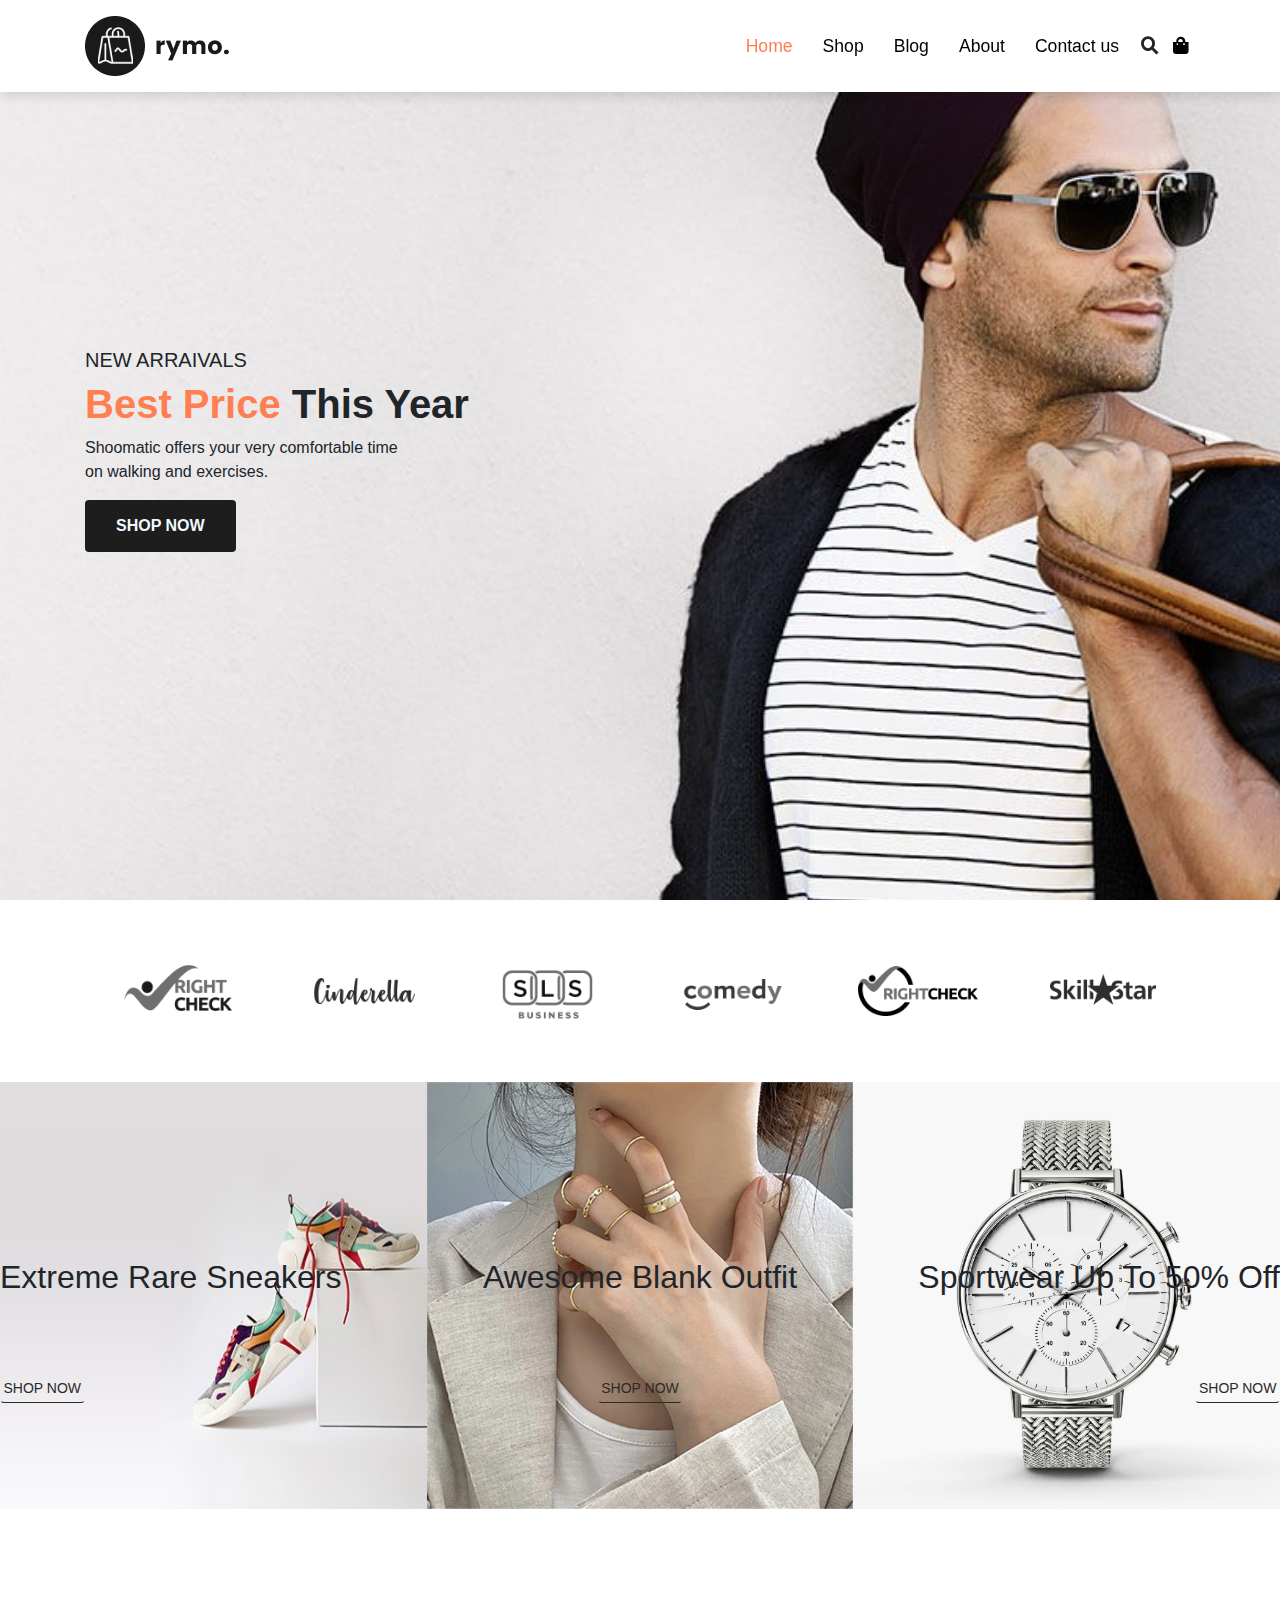
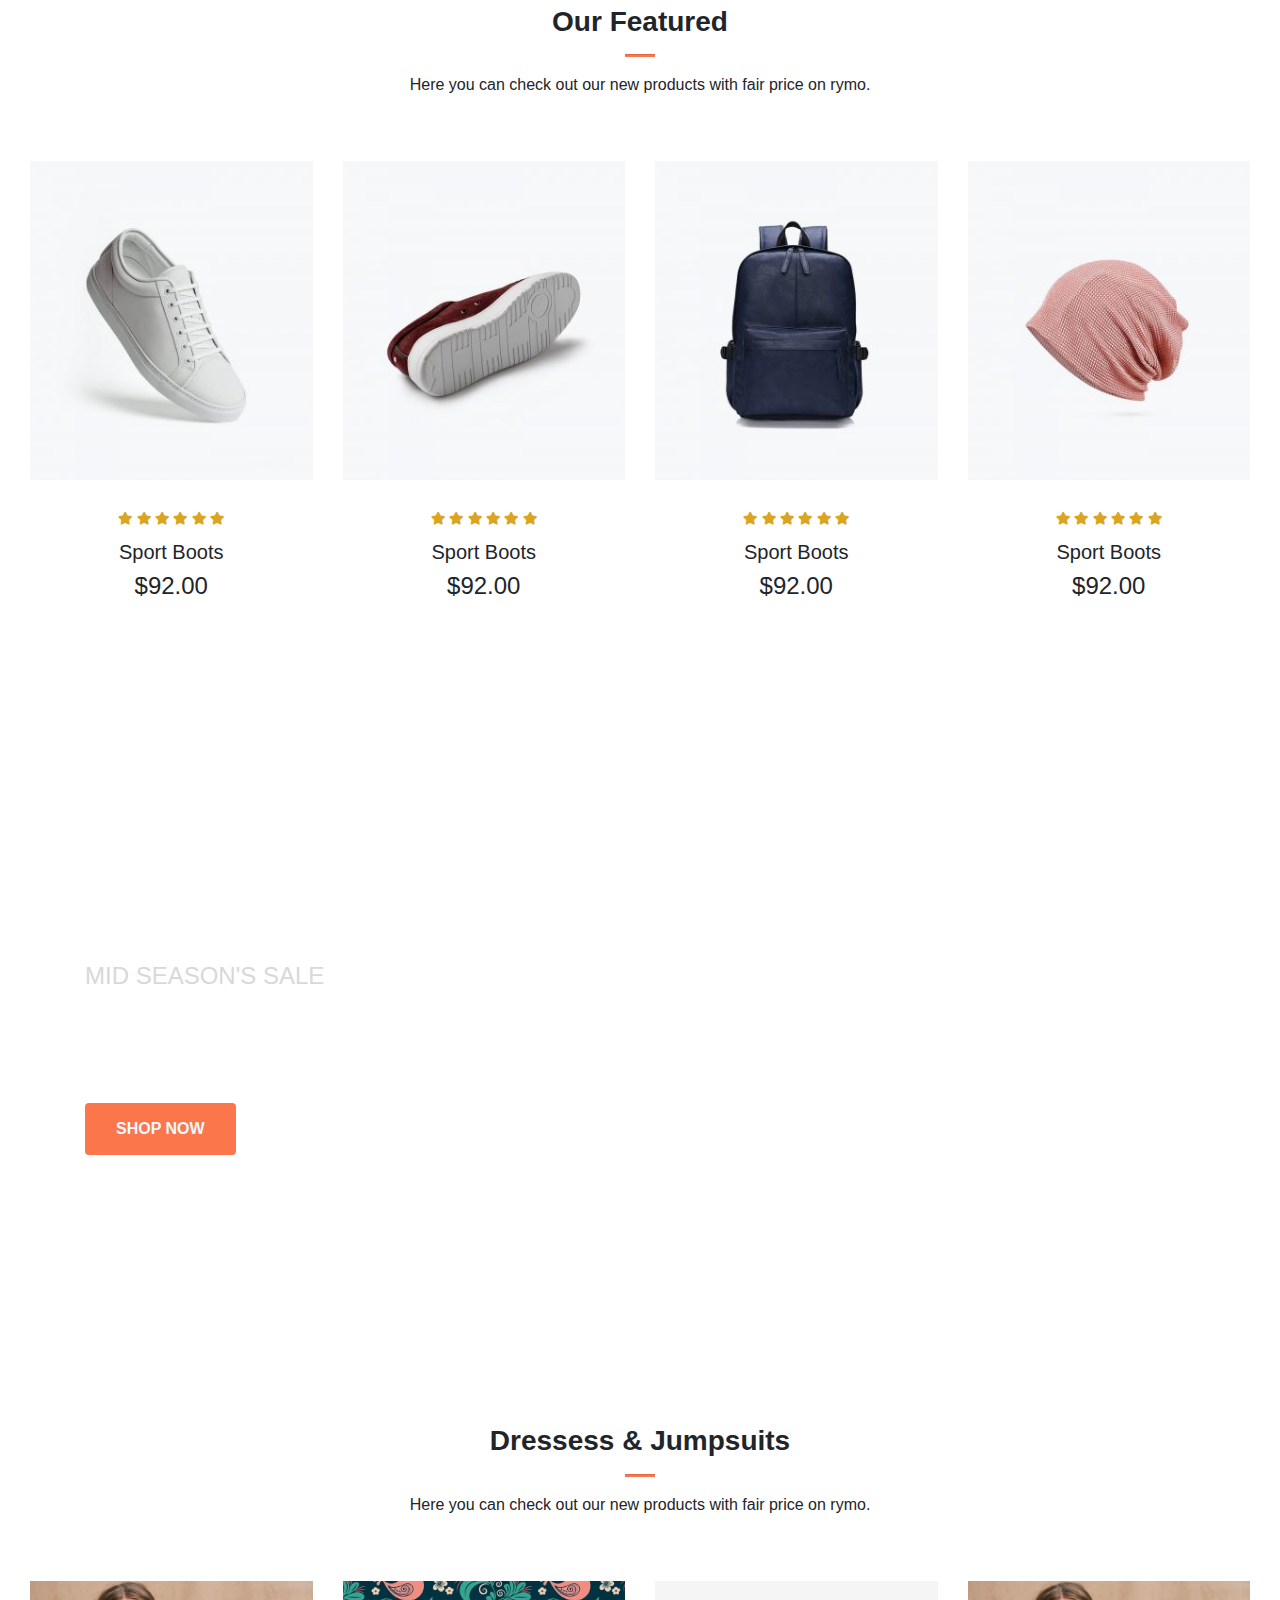
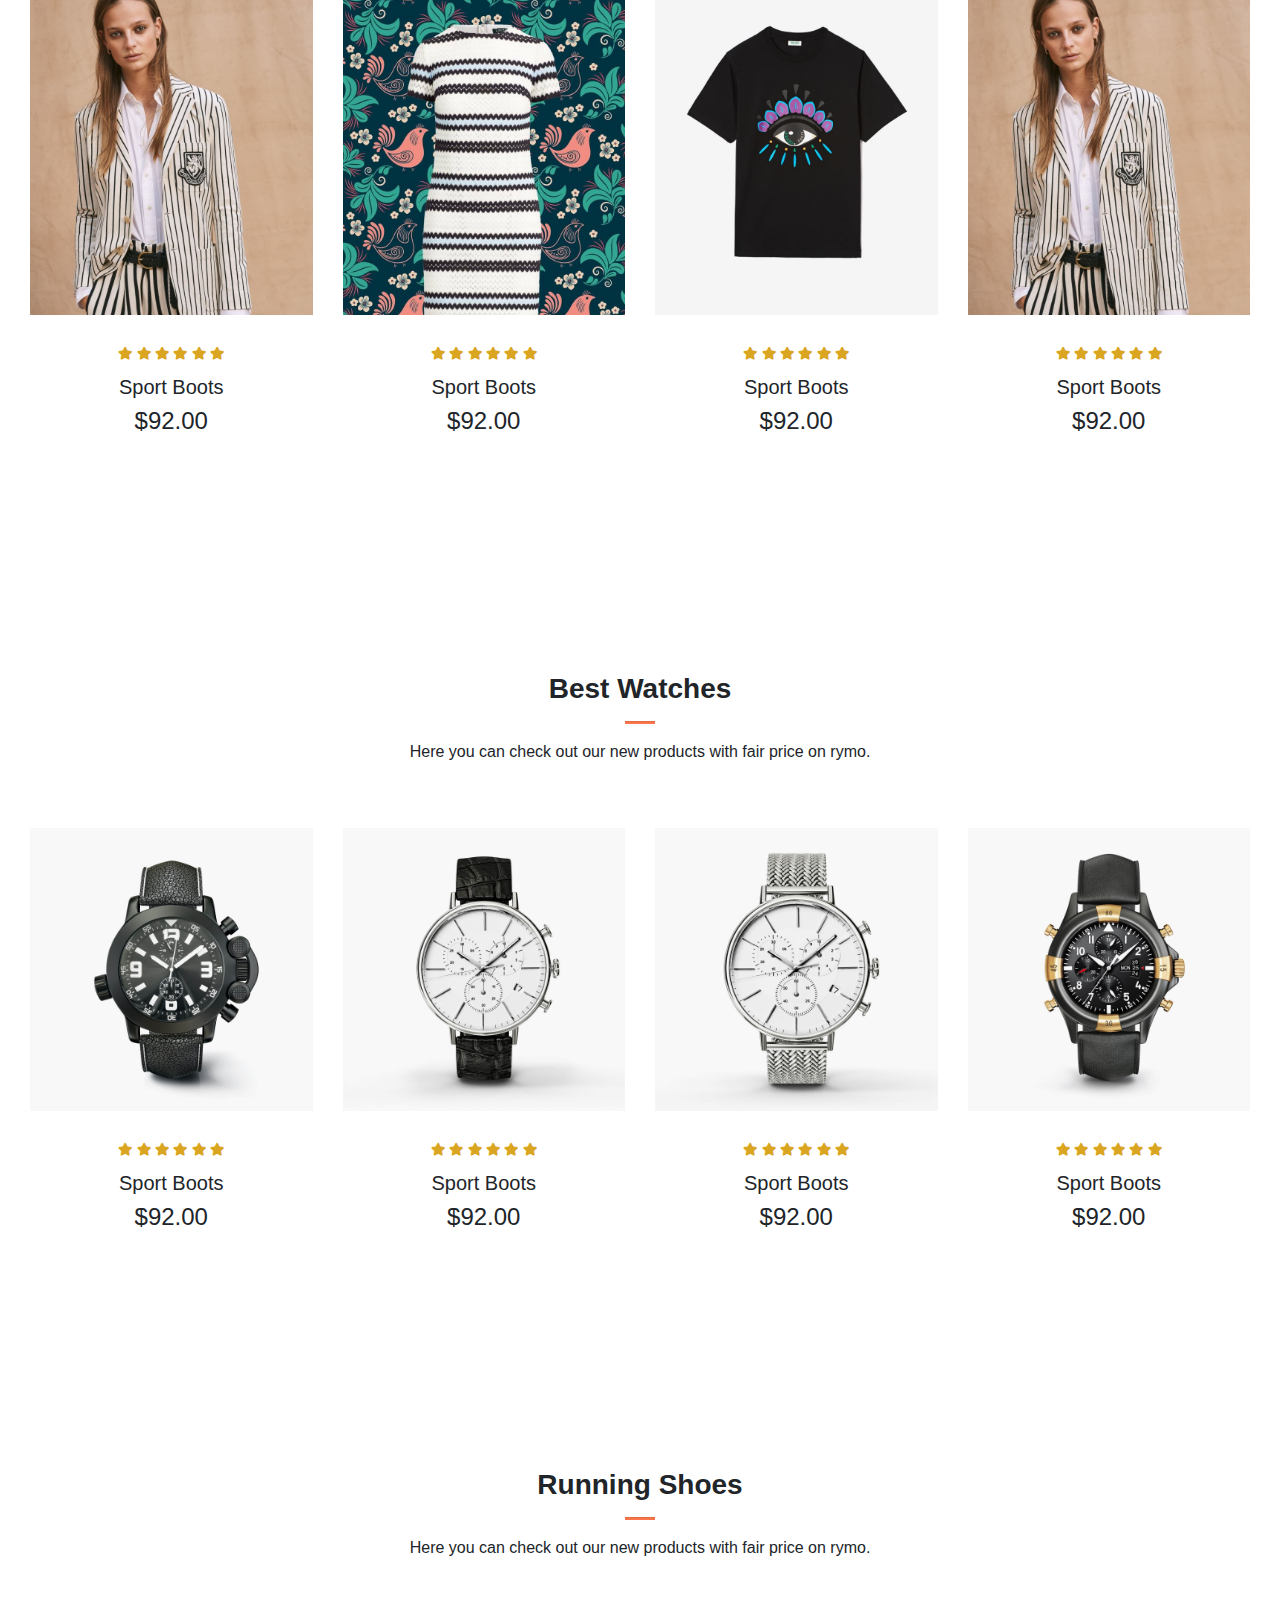
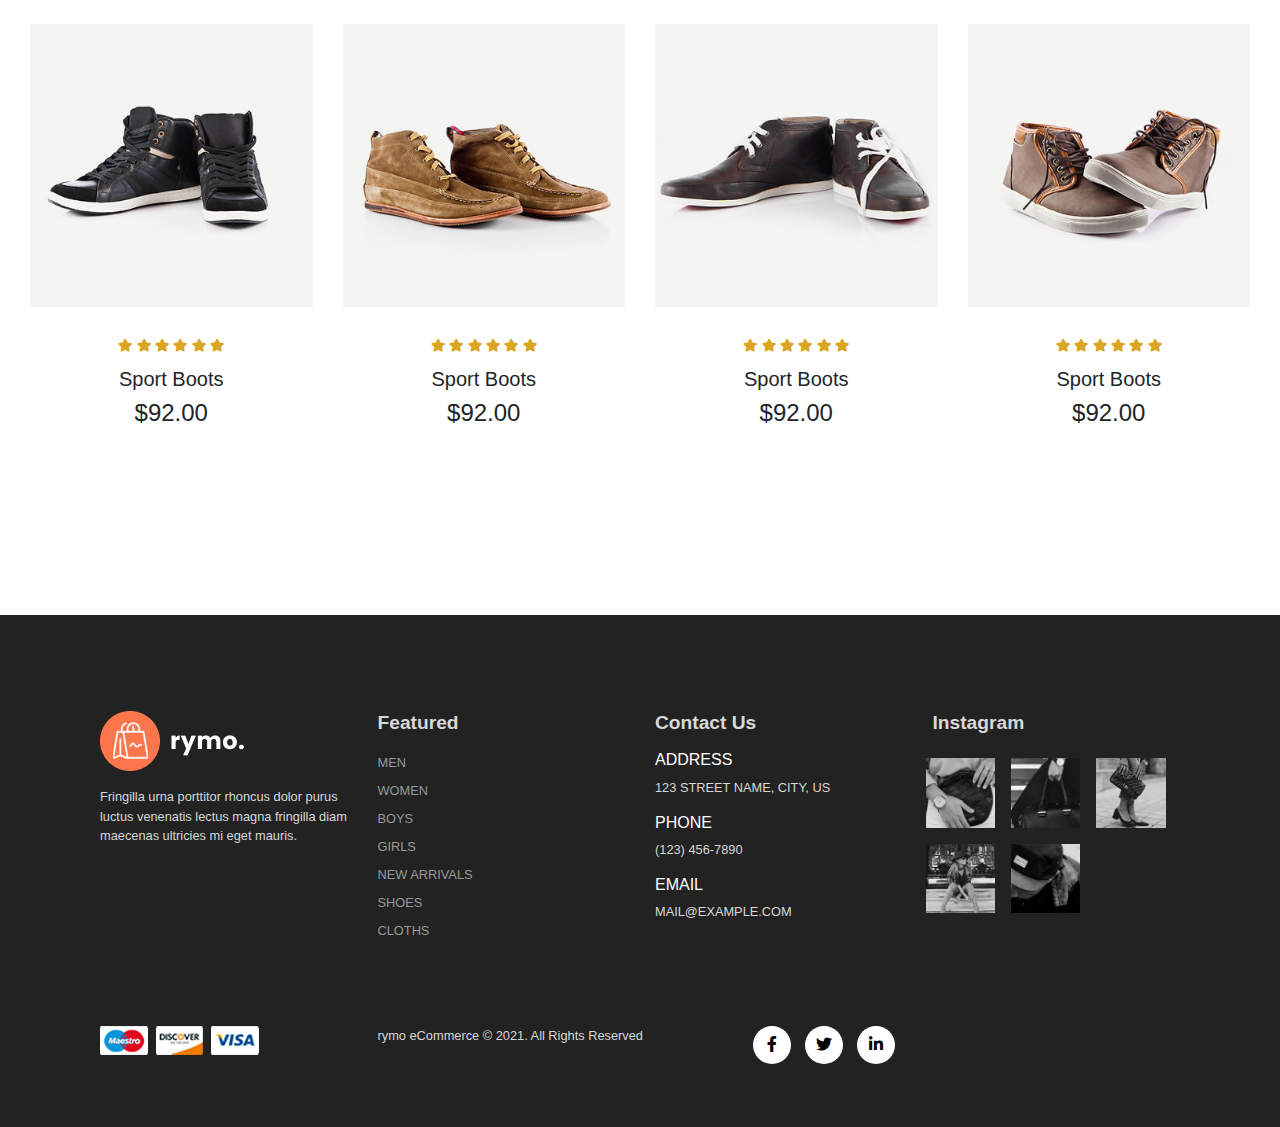
<file: index.html>
<!doctype html>
<html lang="en">
  <head>
    <title>rymo.</title>
    <!-- Required meta tags -->
    <meta charset="utf-8">
    <meta name="viewport" content="width=device-width, initial-scale=1, shrink-to-fit=no">
    <!-- Font Awesome -->
    <link rel="stylesheet" href="https://use.fontawesome.com/releases/v5.0.7/css/all.css">
    <!-- Custom CSS -->
    <link rel="stylesheet" href="css/style.css">
    <link rel="stylesheet" href="css/shop.css">
    <link rel="stylesheet" href="css/blog.css">
    <link rel="stylesheet" href="css/cart.css">
    <link rel="stylesheet" href="css/sproduct.css">
    <!-- Link HTML -->
    <link rel="stylesheet" href="index.html">
    <link rel="stylesheet" href="shop.html">
    <link rel="stylesheet" href="sproduct.html">
    <link rel="stylesheet" href="blog.html">
    <link rel="stylesheet" href="cart.html">
    <link rel="stylesheet" href="sproduct2.html">
    <!-- Bootstrap CSS -->
    <link rel="stylesheet" href="https://stackpath.bootstrapcdn.com/bootstrap/4.3.1/css/bootstrap.min.css" integrity="sha384-ggOyR0iXCbMQv3Xipma34MD+dH/1fQ784/j6cY/iJTQUOhcWr7x9JvoRxT2MZw1T" crossorigin="anonymous">
  </head>
  <body>

    <!-- Navbar start -->
    <nav class="navbar navbar-expand-lg navbar-light bg-white py-3 fixed-top">
        <div class="container">
          <img src="img/logo1.png" alt="">
          <button class="navbar-toggler" type="button" data-toggle="collapse" data-target="#navbarSupportedContent" aria-controls="navbarSupportedContent" aria-expanded="false" aria-label="Toggle navigation">
                <i class="fas fa-bars"></i>
          </button>
          <div class="collapse navbar-collapse" id="navbarSupportedContent">
            <ul class="navbar-nav ml-auto">
              <li class="nav-item">
                <a class="nav-link active" href="index.html">Home</a>
              </li>
              <li class="nav-item">
                <a class="nav-link" href="shop.html">Shop</a>
              </li>
              <li class="nav-item">
                <a class="nav-link" href="blog.html">Blog</a>
              </li>
              <li class="nav-item">
                <a class="nav-link" href="#">About</a>
              </li>
              <li class="nav-item">
                <a class="nav-link" href="#">Contact us</a>
              </li>
              <li class="nav-item">
                <i class="fas fa-search"></i>
              </li>
              <li class="nav-item">
                <a href="cart.html"><i class="fas fa-shopping-bag"></i></a>
              </li>
          </div>
        </div>
    </nav>
    <!-- Navbar end -->

    <!-- Home section start -->
    <section id="home">
        <div class="container">
          <h5>NEW ARRAIVALS</h5>
          <h1><span>Best Price</span> This Year</h1>
          <p>Shoomatic offers your very comfortable time <br/> on walking and exercises.</p>
          <button class="btn">Shop Now</button>
        </div>
    </section>
    <!-- Home section end -->

    <!-- Brand section start -->
    <section id="brand">
          <div class="container">
            <div class="row m-0 py-5">
                <img class="img-fluid col-lg-2 col-md-4 col-6" src="img/brand/1.png" alt="">
                <img class="img-fluid col-lg-2 col-md-4 col-6" src="img/brand/2.png" alt="">
                <img class="img-fluid col-lg-2 col-md-4 col-6" src="img/brand/3.png" alt="">
                <img class="img-fluid col-lg-2 col-md-4 col-6" src="img/brand/4.png" alt="">
                <img class="img-fluid col-lg-2 col-md-4 col-6" src="img/brand/5.png" alt="">
                <img class="img-fluid col-lg-2 col-md-4 col-6" src="img/brand/6.png" alt="">
            </div>
          </div>
    </section>
    <!-- Brand section end -->

    <!-- New section start -->
    <section id="new" class="w-100">
        <div class="row p-0 m-0">
            <div class="one col-lg-4 col-md-12 col-12 p-0">
                <img class="img-fluid" src="img/new/1.jpg" alt="">
                <div class="details">
                    <h2>Extreme Rare Sneakers</h2>
                    <button class="btn text-uppercase">Shop Now</button>
                </div>
            </div>
            <div class="one col-lg-4 col-md-12 col-12 p-0">
                <img class="img-fluid" src="img/new/5.jpg" alt="">
                <div class="details">
                    <h2>Awesome Blank Outfit</h2>
                    <button class="btn text-uppercase">Shop Now</button>
                </div>
            </div>
            <div class="one col-lg-4 col-md-12 col-12 p-0">
                <img class="img-fluid" src="img/new/3.jpg" alt="">
                <div class="details">
                    <h2>Sportwear Up To 50% Off</h2>
                    <button class="btn text-uppercase">Shop Now</button>
                </div>
            </div>
        </div>
    </section>
    <!-- New section end -->

    <!-- Featured section start -->
    <section id="featured" class="my-5 pb-5">
      <div class="container text-center mt-5 py-5">
        <h3>Our Featured</h3>
        <hr class="mx-auto">
        <p>Here you can check out our new products with fair price on rymo.</p>
      </div>
      <div class="row mx-auto container-fluid">
        <div class="product text-center col-lg-3 col-md-4 col-12">
          <img class="img-fluid mb-3" src="img/featured/1.jpg" alt="">
          <div class="star">
            <i class="fas fa-star"></i>
            <i class="fas fa-star"></i>
            <i class="fas fa-star"></i>
            <i class="fas fa-star"></i>
            <i class="fas fa-star"></i>
            <i class="fas fa-star"></i>
          </div>
          <h5 class="p-name">Sport Boots</h5>
          <h4 class="p-price">$92.00</h4>
          <button class="btn buy-btn">Buy Now</button>
        </div>
        <div class="product text-center col-lg-3 col-md-4 col-12">
          <img class="img-fluid mb-3" src="img/featured/2.jpg" alt="">
          <div class="star">
            <i class="fas fa-star"></i>
            <i class="fas fa-star"></i>
            <i class="fas fa-star"></i>
            <i class="fas fa-star"></i>
            <i class="fas fa-star"></i>
            <i class="fas fa-star"></i>
          </div>
          <h5 class="p-name">Sport Boots</h5>
          <h4 class="p-price">$92.00</h4>
          <button class="btn buy-btn">Buy Now</button>
        </div>
        <div class="product text-center col-lg-3 col-md-4 col-12">
          <img class="img-fluid mb-3" src="img/featured/3.jpg" alt="">
          <div class="star">
            <i class="fas fa-star"></i>
            <i class="fas fa-star"></i>
            <i class="fas fa-star"></i>
            <i class="fas fa-star"></i>
            <i class="fas fa-star"></i>
            <i class="fas fa-star"></i>
          </div>
          <h5 class="p-name">Sport Boots</h5>
          <h4 class="p-price">$92.00</h4>
          <button class="btn buy-btn">Buy Now</button>
        </div>
        <div class="product text-center col-lg-3 col-md-4 col-12">
          <img class="img-fluid mb-3" src="img/featured/4.jpg" alt="">
          <div class="star">
            <i class="fas fa-star"></i>
            <i class="fas fa-star"></i>
            <i class="fas fa-star"></i>
            <i class="fas fa-star"></i>
            <i class="fas fa-star"></i>
            <i class="fas fa-star"></i>
          </div>
          <h5 class="p-name">Sport Boots</h5>
          <h4 class="p-price">$92.00</h4>
          <button class="btn buy-btn">Buy Now</button>
        </div>
      </div>
    </section>
    <!-- Featured section end -->

    <!-- Banner section start -->
    <section id="banner" class="my-5 py-5">
      <div class="container">
        <h4>MID SEASON'S SALE</h4>
        <h1>Autumn Collection <br /> UP TO 20% OFF</h1>
        <button class="btn text-uppercase">Shop Now</button>
      </div>
    </section>
    <!-- Banner section end -->

    <!-- Clothes section start -->
    <section id="clothes" class="my-5 pb-5">
      <div class="container text-center mt-5 py-5">
        <h3>Dressess & Jumpsuits</h3>
        <hr class="mx-auto">
        <p>Here you can check out our new products with fair price on rymo.</p>
      </div>
      <div class="row mx-auto container-fluid">
        <div class="product text-center col-lg-3 col-md-4 col-12">
          <img class="img-fluid mb-3" src="img/clothes/1.jpg" alt="">
          <div class="star">
            <i class="fas fa-star"></i>
            <i class="fas fa-star"></i>
            <i class="fas fa-star"></i>
            <i class="fas fa-star"></i>
            <i class="fas fa-star"></i>
            <i class="fas fa-star"></i>
          </div>
          <h5 class="p-name">Sport Boots</h5>
          <h4 class="p-price">$92.00</h4>
          <button class="btn buy-btn">Buy Now</button>
        </div>
        <div class="product text-center col-lg-3 col-md-4 col-12">
          <img class="img-fluid mb-3" src="img/clothes/2.jpg" alt="">
          <div class="star">
            <i class="fas fa-star"></i>
            <i class="fas fa-star"></i>
            <i class="fas fa-star"></i>
            <i class="fas fa-star"></i>
            <i class="fas fa-star"></i>
            <i class="fas fa-star"></i>
          </div>
          <h5 class="p-name">Sport Boots</h5>
          <h4 class="p-price">$92.00</h4>
          <button class="btn buy-btn">Buy Now</button>
        </div>
        <div class="product text-center col-lg-3 col-md-4 col-12">
          <img class="img-fluid mb-3" src="img/clothes/3.jpg" alt="">
          <div class="star">
            <i class="fas fa-star"></i>
            <i class="fas fa-star"></i>
            <i class="fas fa-star"></i>
            <i class="fas fa-star"></i>
            <i class="fas fa-star"></i>
            <i class="fas fa-star"></i>
          </div>
          <h5 class="p-name">Sport Boots</h5>
          <h4 class="p-price">$92.00</h4>
          <button class="btn buy-btn">Buy Now</button>
        </div>
        <div class="product text-center col-lg-3 col-md-4 col-12">
          <img class="img-fluid mb-3" src="img/clothes/1.jpg" alt="">
          <div class="star">
            <i class="fas fa-star"></i>
            <i class="fas fa-star"></i>
            <i class="fas fa-star"></i>
            <i class="fas fa-star"></i>
            <i class="fas fa-star"></i>
            <i class="fas fa-star"></i>
          </div>
          <h5 class="p-name">Sport Boots</h5>
          <h4 class="p-price">$92.00</h4>
          <button class="btn buy-btn">Buy Now</button>
        </div>
      </div>
    </section>
    <!-- Clothes section end -->

    <!-- Best Watches section start -->
    <section id="watches" class="my-5 pb-5">
      <div class="container text-center mt-5 py-5">
        <h3>Best Watches</h3>
        <hr class="mx-auto">
        <p>Here you can check out our new products with fair price on rymo.</p>
      </div>
      <div class="row mx-auto container-fluid">
        <div class="product text-center col-lg-3 col-md-4 col-12">
          <img class="img-fluid mb-3" src="img/watches/1.jpg" alt="">
          <div class="star">
            <i class="fas fa-star"></i>
            <i class="fas fa-star"></i>
            <i class="fas fa-star"></i>
            <i class="fas fa-star"></i>
            <i class="fas fa-star"></i>
            <i class="fas fa-star"></i>
          </div>
          <h5 class="p-name">Sport Boots</h5>
          <h4 class="p-price">$92.00</h4>
          <button class="btn buy-btn">Buy Now</button>
        </div>
        <div class="product text-center col-lg-3 col-md-4 col-12">
          <img class="img-fluid mb-3" src="img/watches/2.jpg" alt="">
          <div class="star">
            <i class="fas fa-star"></i>
            <i class="fas fa-star"></i>
            <i class="fas fa-star"></i>
            <i class="fas fa-star"></i>
            <i class="fas fa-star"></i>
            <i class="fas fa-star"></i>
          </div>
          <h5 class="p-name">Sport Boots</h5>
          <h4 class="p-price">$92.00</h4>
          <button class="btn buy-btn">Buy Now</button>
        </div>
        <div class="product text-center col-lg-3 col-md-4 col-12">
          <img class="img-fluid mb-3" src="img/watches/3.jpg" alt="">
          <div class="star">
            <i class="fas fa-star"></i>
            <i class="fas fa-star"></i>
            <i class="fas fa-star"></i>
            <i class="fas fa-star"></i>
            <i class="fas fa-star"></i>
            <i class="fas fa-star"></i>
          </div>
          <h5 class="p-name">Sport Boots</h5>
          <h4 class="p-price">$92.00</h4>
          <button class="btn buy-btn">Buy Now</button>
        </div>
        <div class="product text-center col-lg-3 col-md-4 col-12">
          <img class="img-fluid mb-3" src="img/watches/4.jpg" alt="">
          <div class="star">
            <i class="fas fa-star"></i>
            <i class="fas fa-star"></i>
            <i class="fas fa-star"></i>
            <i class="fas fa-star"></i>
            <i class="fas fa-star"></i>
            <i class="fas fa-star"></i>
          </div>
          <h5 class="p-name">Sport Boots</h5>
          <h4 class="p-price">$92.00</h4>
          <button class="btn buy-btn">Buy Now</button>
        </div>
      </div>
    </section>
    <!-- Best Watches section end -->

    <!-- Shoes section start -->
    <section id="shoes" class="my-5 pb-5">
      <div class="container text-center mt-5 py-5">
        <h3>Running Shoes</h3>
        <hr class="mx-auto">
        <p>Here you can check out our new products with fair price on rymo.</p>
      </div>
      <div class="row mx-auto container-fluid">
        <div class="product text-center col-lg-3 col-md-4 col-12">
          <img class="img-fluid mb-3" src="img/shoes/8.jpg" alt="">
          <div class="star">
            <i class="fas fa-star"></i>
            <i class="fas fa-star"></i>
            <i class="fas fa-star"></i>
            <i class="fas fa-star"></i>
            <i class="fas fa-star"></i>
            <i class="fas fa-star"></i>
          </div>
          <h5 class="p-name">Sport Boots</h5>
          <h4 class="p-price">$92.00</h4>
          <button class="btn buy-btn">Buy Now</button>
        </div>
        <div class="product text-center col-lg-3 col-md-4 col-12">
          <img class="img-fluid mb-3" src="img/shoes/7.jpg" alt="">
          <div class="star">
            <i class="fas fa-star"></i>
            <i class="fas fa-star"></i>
            <i class="fas fa-star"></i>
            <i class="fas fa-star"></i>
            <i class="fas fa-star"></i>
            <i class="fas fa-star"></i>
          </div>
          <h5 class="p-name">Sport Boots</h5>
          <h4 class="p-price">$92.00</h4>
          <button class="btn buy-btn">Buy Now</button>
        </div>
        <div class="product text-center col-lg-3 col-md-4 col-12">
          <img class="img-fluid mb-3" src="img/shoes/6.jpg" alt="">
          <div class="star">
            <i class="fas fa-star"></i>
            <i class="fas fa-star"></i>
            <i class="fas fa-star"></i>
            <i class="fas fa-star"></i>
            <i class="fas fa-star"></i>
            <i class="fas fa-star"></i>
          </div>
          <h5 class="p-name">Sport Boots</h5>
          <h4 class="p-price">$92.00</h4>
          <button class="btn buy-btn">Buy Now</button>
        </div>
        <div class="product text-center col-lg-3 col-md-4 col-12">
          <img class="img-fluid mb-3" src="img/shoes/5.jpg" alt="">
          <div class="star">
            <i class="fas fa-star"></i>
            <i class="fas fa-star"></i>
            <i class="fas fa-star"></i>
            <i class="fas fa-star"></i>
            <i class="fas fa-star"></i>
            <i class="fas fa-star"></i>
          </div>
          <h5 class="p-name">Sport Boots</h5>
          <h4 class="p-price">$92.00</h4>
          <button class="btn buy-btn">Buy Now</button>
        </div>
      </div>
    </section>
    <!-- Shoes section end -->

    <!-- Footer section start -->
    <footer class="mt-5 py-5">
      <div class="row container mx-auto pt-5">
        <div class="footer-one col-lg-3 col-md-6 col-12">
          <img src="img/logo2.png" alt="">
          <p class="pt-3">Fringilla urna porttitor rhoncus dolor purus luctus venenatis lectus magna fringilla diam maecenas ultricies mi eget mauris.</p>
        </div>
        <div class="footer-one col-lg-3 col-md-6 col-12 mb-3">
          <h5 class="pb-2">Featured</h5>
          <ul class="text-uppercase list-unstyled">
            <li><a href="#">men</a></li>
            <li><a href="#">women</a></li>
            <li><a href="#">boys</a></li>
            <li><a href="#">girls</a></li>
            <li><a href="#">new arrivals</a></li>
            <li><a href="#">shoes</a></li>
            <li><a href="#">cloths</a></li>
          </ul>
        </div>

        <div class="footer-one col-lg-3 col-md-6 col-12 mb-3">
          <h5 class="pb-2">Contact Us</h5>
          <div>
            <h6 class="text-uppercase">Address</h6>
            <p>123 STREET NAME, CITY, US</p>
          </div>
          <div>
            <h6 class="text-uppercase">Phone</h6>
            <p>(123) 456-7890</p>
          </div>
          <div>
            <h6 class="text-uppercase">Email</h6>
            <p>MAIL@EXAMPLE.COM</p>
          </div>
        </div>

        <div class="footer-one col-lg-3 col-md-6 col-12">
          <h5 class="pb-2">Instagram</h5>
          <div class="row">
            <img class="img-fluid w-25 h-100 m-2" src="img/insta/1.jpg" alt="">
            <img class="img-fluid w-25 h-100 m-2" src="img/insta/2.jpg" alt="">
            <img class="img-fluid w-25 h-100 m-2" src="img/insta/3.jpg" alt="">
            <img class="img-fluid w-25 h-100 m-2" src="img/insta/4.jpg" alt="">
            <img class="img-fluid w-25 h-100 m-2" src="img/insta/5.jpg" alt="">
          </div>
        </div>
      </div>

      <div class="copyright mt-5">
        <div class="row container mx-auto">
          <div class="col-lg-3 col-md-6 col-12 mb-4">
            <img src="img/payment.png" alt="">
          </div>
          <div class="col-lg-4 col-md-6 col-12 text-nowrap mb-2">
            <p>rymo eCommerce &copy; 2021. All Rights Reserved</p>
          </div>
          <div class="col-lg-4 col-md-6 col-12">
            <a href="#"><i class="fab fa-facebook-f"></i></a>
            <a href="#"><i class="fab fa-twitter"></i></a>
            <a href="#"><i class="fab fa-linkedin-in"></i></a>
          </div>
        </div>
      </div>
    </footer>
    <!-- Footer section end -->

    <!-- Optional JavaScript -->
    <script src="js/main.js"></script>
    <!-- jQuery first, then Popper.js, then Bootstrap JS -->
    <script src="https://code.jquery.com/jquery-3.3.1.slim.min.js" integrity="sha384-q8i/X+965DzO0rT7abK41JStQIAqVgRVzpbzo5smXKp4YfRvH+8abtTE1Pi6jizo" crossorigin="anonymous"></script>
    <script src="https://cdnjs.cloudflare.com/ajax/libs/popper.js/1.14.7/umd/popper.min.js" integrity="sha384-UO2eT0CpHqdSJQ6hJty5KVphtPhzWj9WO1clHTMGa3JDZwrnQq4sF86dIHNDz0W1" crossorigin="anonymous"></script>
    <script src="https://stackpath.bootstrapcdn.com/bootstrap/4.3.1/js/bootstrap.min.js" integrity="sha384-JjSmVgyd0p3pXB1rRibZUAYoIIy6OrQ6VrjIEaFf/nJGzIxFDsf4x0xIM+B07jRM" crossorigin="anonymous"></script>
  </body>
</html>
</file>
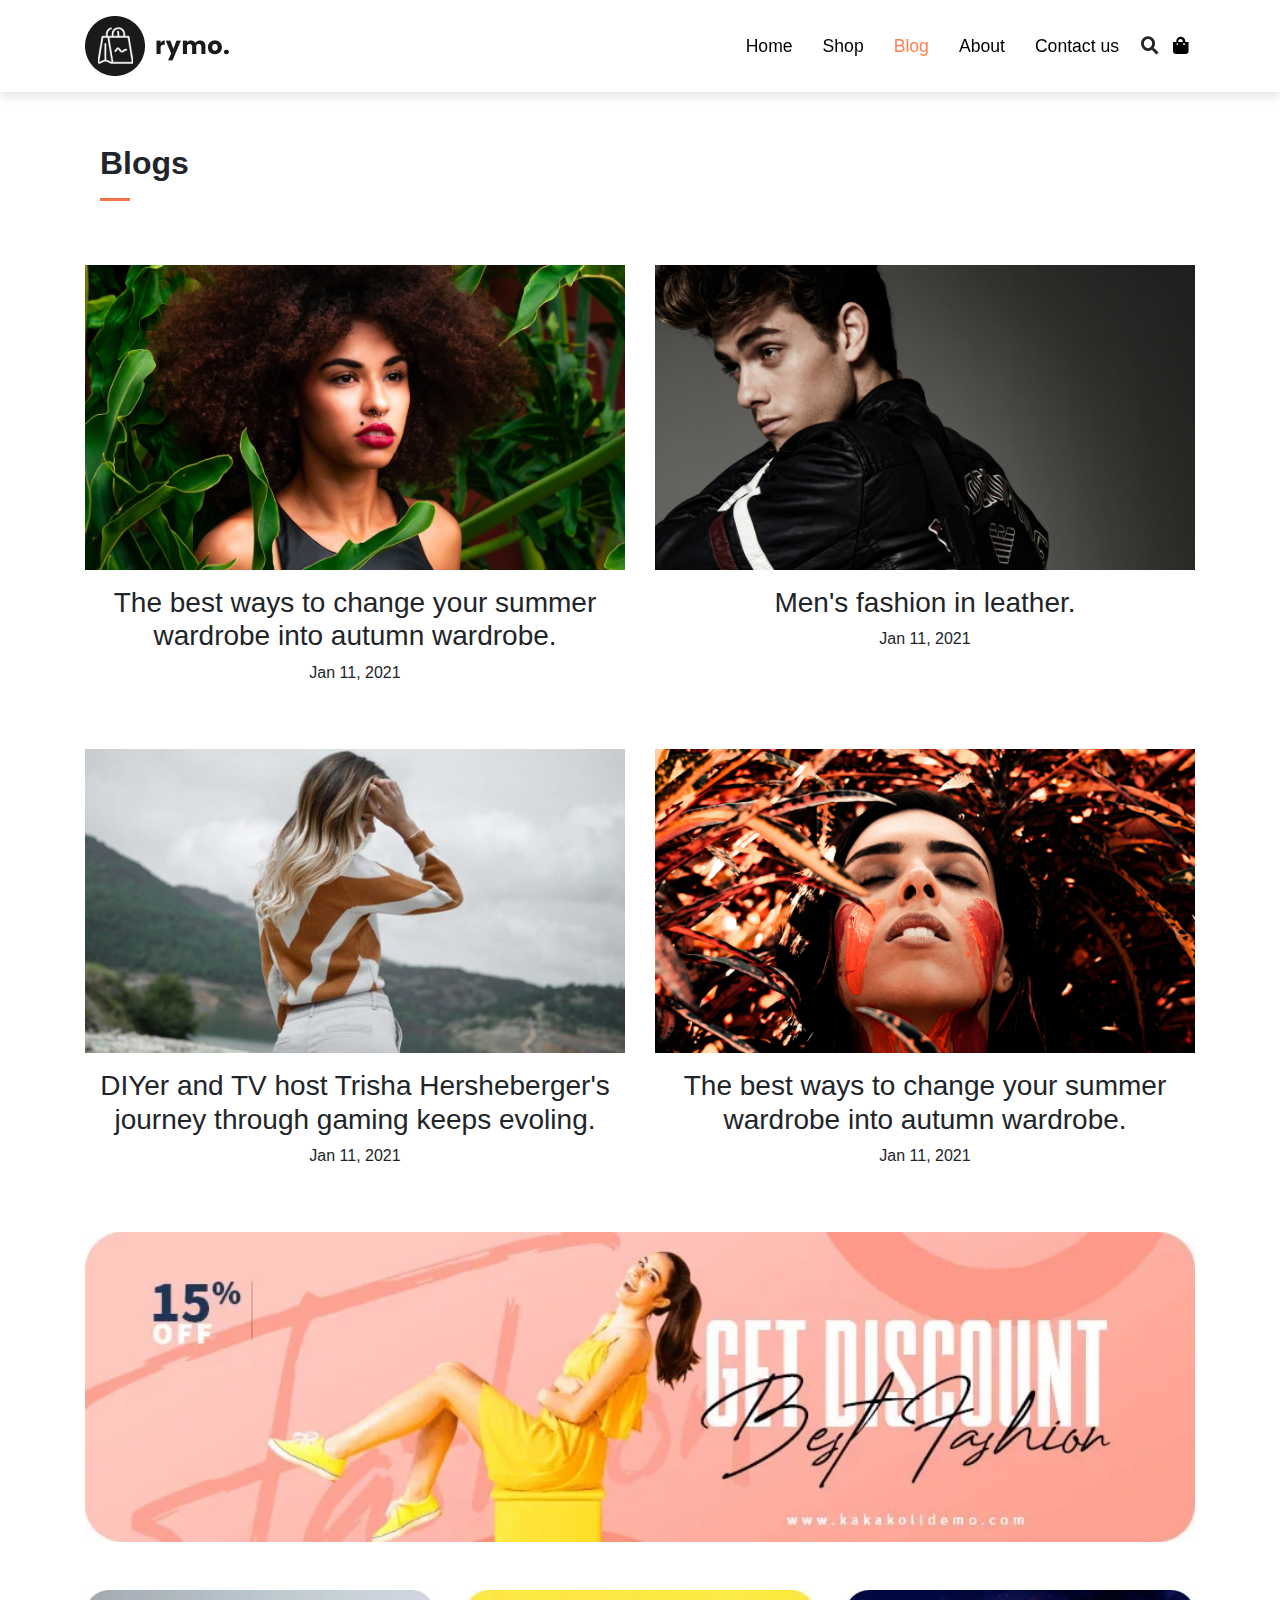
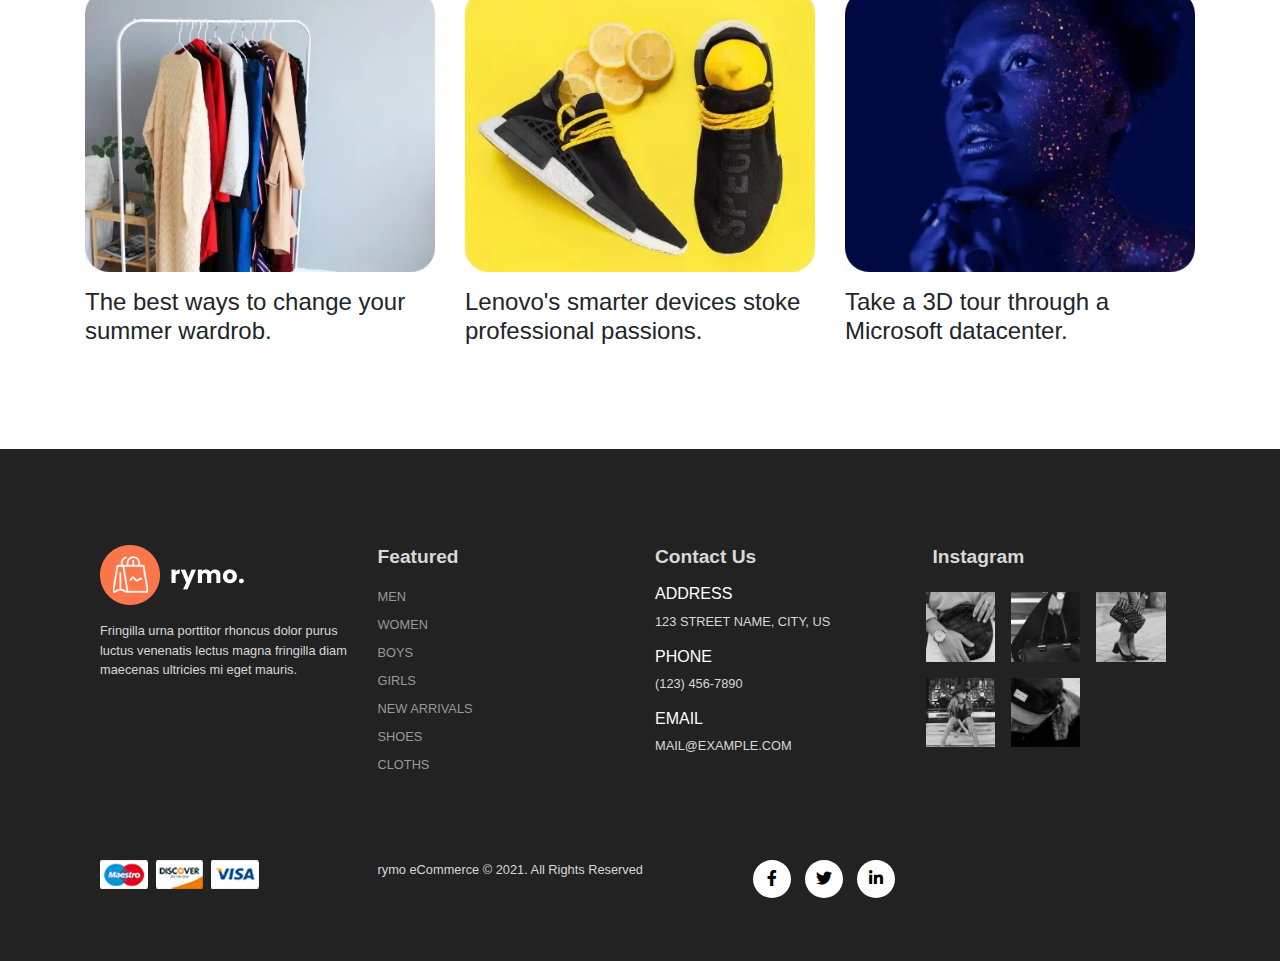
<file: blog.html>
<!doctype html>
<html lang="en">
  <head>
    <title>Kosmetyczne</title>
    <!-- Required meta tags -->
    <meta charset="utf-8">
    <meta name="viewport" content="width=device-width, initial-scale=1, shrink-to-fit=no">
    <!-- Font Awesome -->
    <link rel="stylesheet" href="https://use.fontawesome.com/releases/v5.0.7/css/all.css">
    <!-- Custom CSS -->
    <link rel="stylesheet" href="css/style.css">
    <link rel="stylesheet" href="css/shop.css">
    <link rel="stylesheet" href="css/blog.css">
    <link rel="stylesheet" href="css/cart.css">
    <link rel="stylesheet" href="css/sproduct.css">
    <!-- Link HTML -->
    <link rel="stylesheet" href="index.html">
    <link rel="stylesheet" href="shop.html">
    <link rel="stylesheet" href="sproduct.html">
    <link rel="stylesheet" href="blog.html">
    <link rel="stylesheet" href="cart.html">
    <link rel="stylesheet" href="sproduct2.html">
    <!-- Bootstrap CSS -->
    <link rel="stylesheet" href="https://stackpath.bootstrapcdn.com/bootstrap/4.3.1/css/bootstrap.min.css" integrity="sha384-ggOyR0iXCbMQv3Xipma34MD+dH/1fQ784/j6cY/iJTQUOhcWr7x9JvoRxT2MZw1T" crossorigin="anonymous">
  </head>
  <body>

    <!-- Navbar start -->
    <nav class="navbar navbar-expand-lg navbar-light bg-white py-3 fixed-top">
        <div class="container">
          <img src="img/logo1.png" alt="">
          <button class="navbar-toggler" type="button" data-toggle="collapse" data-target="#navbarSupportedContent" aria-controls="navbarSupportedContent" aria-expanded="false" aria-label="Toggle navigation">
                <i class="fas fa-bars"></i>
          </button>
          <div class="collapse navbar-collapse" id="navbarSupportedContent">
            <ul class="navbar-nav ml-auto">
              <li class="nav-item">
                <a class="nav-link" href="index.html">Home</a>
              </li>
              <li class="nav-item">
                <a class="nav-link" href="shop.html">Shop</a>
              </li>
              <li class="nav-item">
                <a class="nav-link active" href="blog.html">Blog</a>
              </li>
              <li class="nav-item">
                <a class="nav-link" href="#">About</a>
              </li>
              <li class="nav-item">
                <a class="nav-link" href="#">Contact us</a>
              </li>
              <li class="nav-item">
                <i class="fas fa-search"></i>
              </li>
              <li class="nav-item">
                <i class="fas fa-shopping-bag" href="cart.html"></i>
              </li>
          </div>
        </div>
    </nav>
    <!-- Navbar end -->

    <!-- Blog section start -->
    <section id="blog-home" class="pt-5 mt-5 container">
        <div class="container">
            <h2 class="font-weight-bold pt-5">Blogs</h2>
            <hr>
        </div>
    </section>
    <!-- Blog section end -->

    <!-- Blog-2 section start -->
    <section id="blog-container" class="container pt-5">
      <div class="row">
        <div class="post col-lg-6 col-md-6 col-12 pb-5">
          <div class="post-img">
            <img class="img-fluid w-100" src="img/blog/1.jpg" alt="">
          </div>
          <h3 class="text-center font-weight-normal pt-3">The best ways to change your summer wardrobe into autumn wardrobe.</h3>
          <p class="text-center">Jan 11, 2021</p>
        </div>

        <div class="post col-lg-6 col-md-6 col-12 pb-5">
          <div class="post-img">
            <img class="img-fluid w-100" src="img/blog/2.jpg" alt="">
          </div>
          <h3 class="text-center font-weight-normal pt-3">Men's fashion in leather.</h3>
          <p class="text-center">Jan 11, 2021</p>
        </div>

        <div class="post col-lg-6 col-md-6 col-12 pb-5">
          <div class="post-img">
            <img class="img-fluid w-100" src="img/blog/3.jpg" alt="">
          </div>
          <h3 class="text-center font-weight-normal pt-3">DIYer and TV host Trisha Hersheberger's journey through gaming keeps evoling.</h3>
          <p class="text-center">Jan 11, 2021</p>
        </div>

        <div class="post col-lg-6 col-md-6 col-12 pb-5">
          <div class="post-img">
            <img class="img-fluid w-100" src="img/blog/4.jpg" alt="">
          </div>
          <h3 class="text-center font-weight-normal pt-3">The best ways to change your summer wardrobe into autumn wardrobe.</h3>
          <p class="text-center">Jan 11, 2021</p>
        </div>

        <div class="col-lg-12 col-md-12 col-12 pb-5">
          <div class="post-img">
            <img class="img-fluid w-100" src="img/blog/banner.webp" alt="">
          </div>
        </div>

        <div class="post col-lg-4 col-md-6 col-12 pb-5">
          <div class="post-img">
            <img class="img-fluid w-100" src="img/blog/1.webp" alt="">
          </div>
          <h4 class="font-weight-normal pt-3">The best ways to change your summer wardrob.</h4>
        </div>

        <div class="post col-lg-4 col-md-6 col-12 pb-5">
          <div class="post-img">
            <img class="img-fluid w-100" src="img/blog/3.webp" alt="">
          </div>
          <h4 class="font-weight-normal pt-3">Lenovo's smarter devices stoke professional passions.</h4>
        </div>

        <div class="post col-lg-4 col-md-6 col-12 pb-5">
          <div class="post-img">
            <img class="img-fluid w-100" src="img/blog/2.webp" alt="">
          </div>
          <h4 class="font-weight-normal pt-3">Take a 3D tour through a Microsoft datacenter.</h4>
        </div>
        
      </div>
    </section>
    <!-- Blog-2 section end -->

    <!-- Footer section start -->
    <footer class="mt-5 py-5">
      <div class="row container mx-auto pt-5">
        <div class="footer-one col-lg-3 col-md-6 col-12">
          <img src="img/logo2.png" alt="">
          <p class="pt-3">Fringilla urna porttitor rhoncus dolor purus luctus venenatis lectus magna fringilla diam maecenas ultricies mi eget mauris.</p>
        </div>
        <div class="footer-one col-lg-3 col-md-6 col-12 mb-3">
          <h5 class="pb-2">Featured</h5>
          <ul class="text-uppercase list-unstyled">
            <li><a href="#">men</a></li>
            <li><a href="#">women</a></li>
            <li><a href="#">boys</a></li>
            <li><a href="#">girls</a></li>
            <li><a href="#">new arrivals</a></li>
            <li><a href="#">shoes</a></li>
            <li><a href="#">cloths</a></li>
          </ul>
        </div>

        <div class="footer-one col-lg-3 col-md-6 col-12 mb-3">
          <h5 class="pb-2">Contact Us</h5>
          <div>
            <h6 class="text-uppercase">Address</h6>
            <p>123 STREET NAME, CITY, US</p>
          </div>
          <div>
            <h6 class="text-uppercase">Phone</h6>
            <p>(123) 456-7890</p>
          </div>
          <div>
            <h6 class="text-uppercase">Email</h6>
            <p>MAIL@EXAMPLE.COM</p>
          </div>
        </div>

        <div class="footer-one col-lg-3 col-md-6 col-12">
          <h5 class="pb-2">Instagram</h5>
          <div class="row">
            <img class="img-fluid w-25 h-100 m-2" src="img/insta/1.jpg" alt="">
            <img class="img-fluid w-25 h-100 m-2" src="img/insta/2.jpg" alt="">
            <img class="img-fluid w-25 h-100 m-2" src="img/insta/3.jpg" alt="">
            <img class="img-fluid w-25 h-100 m-2" src="img/insta/4.jpg" alt="">
            <img class="img-fluid w-25 h-100 m-2" src="img/insta/5.jpg" alt="">
          </div>
        </div>
      </div>

      <div class="copyright mt-5">
        <div class="row container mx-auto">
          <div class="col-lg-3 col-md-6 col-12 mb-4">
            <img src="img/payment.png" alt="">
          </div>
          <div class="col-lg-4 col-md-6 col-12 text-nowrap mb-2">
            <p>rymo eCommerce &copy; 2021. All Rights Reserved</p>
          </div>
          <div class="col-lg-4 col-md-6 col-12">
            <a href="#"><i class="fab fa-facebook-f"></i></a>
            <a href="#"><i class="fab fa-twitter"></i></a>
            <a href="#"><i class="fab fa-linkedin-in"></i></a>
          </div>
        </div>
      </div>
    </footer>
    <!-- Footer section end -->

    <!-- Optional JavaScript -->
    <script src="js/main.js"></script>
    <!-- jQuery first, then Popper.js, then Bootstrap JS -->
    <script src="https://code.jquery.com/jquery-3.3.1.slim.min.js" integrity="sha384-q8i/X+965DzO0rT7abK41JStQIAqVgRVzpbzo5smXKp4YfRvH+8abtTE1Pi6jizo" crossorigin="anonymous"></script>
    <script src="https://cdnjs.cloudflare.com/ajax/libs/popper.js/1.14.7/umd/popper.min.js" integrity="sha384-UO2eT0CpHqdSJQ6hJty5KVphtPhzWj9WO1clHTMGa3JDZwrnQq4sF86dIHNDz0W1" crossorigin="anonymous"></script>
    <script src="https://stackpath.bootstrapcdn.com/bootstrap/4.3.1/js/bootstrap.min.js" integrity="sha384-JjSmVgyd0p3pXB1rRibZUAYoIIy6OrQ6VrjIEaFf/nJGzIxFDsf4x0xIM+B07jRM" crossorigin="anonymous"></script>
  </body>
</html>
</file>
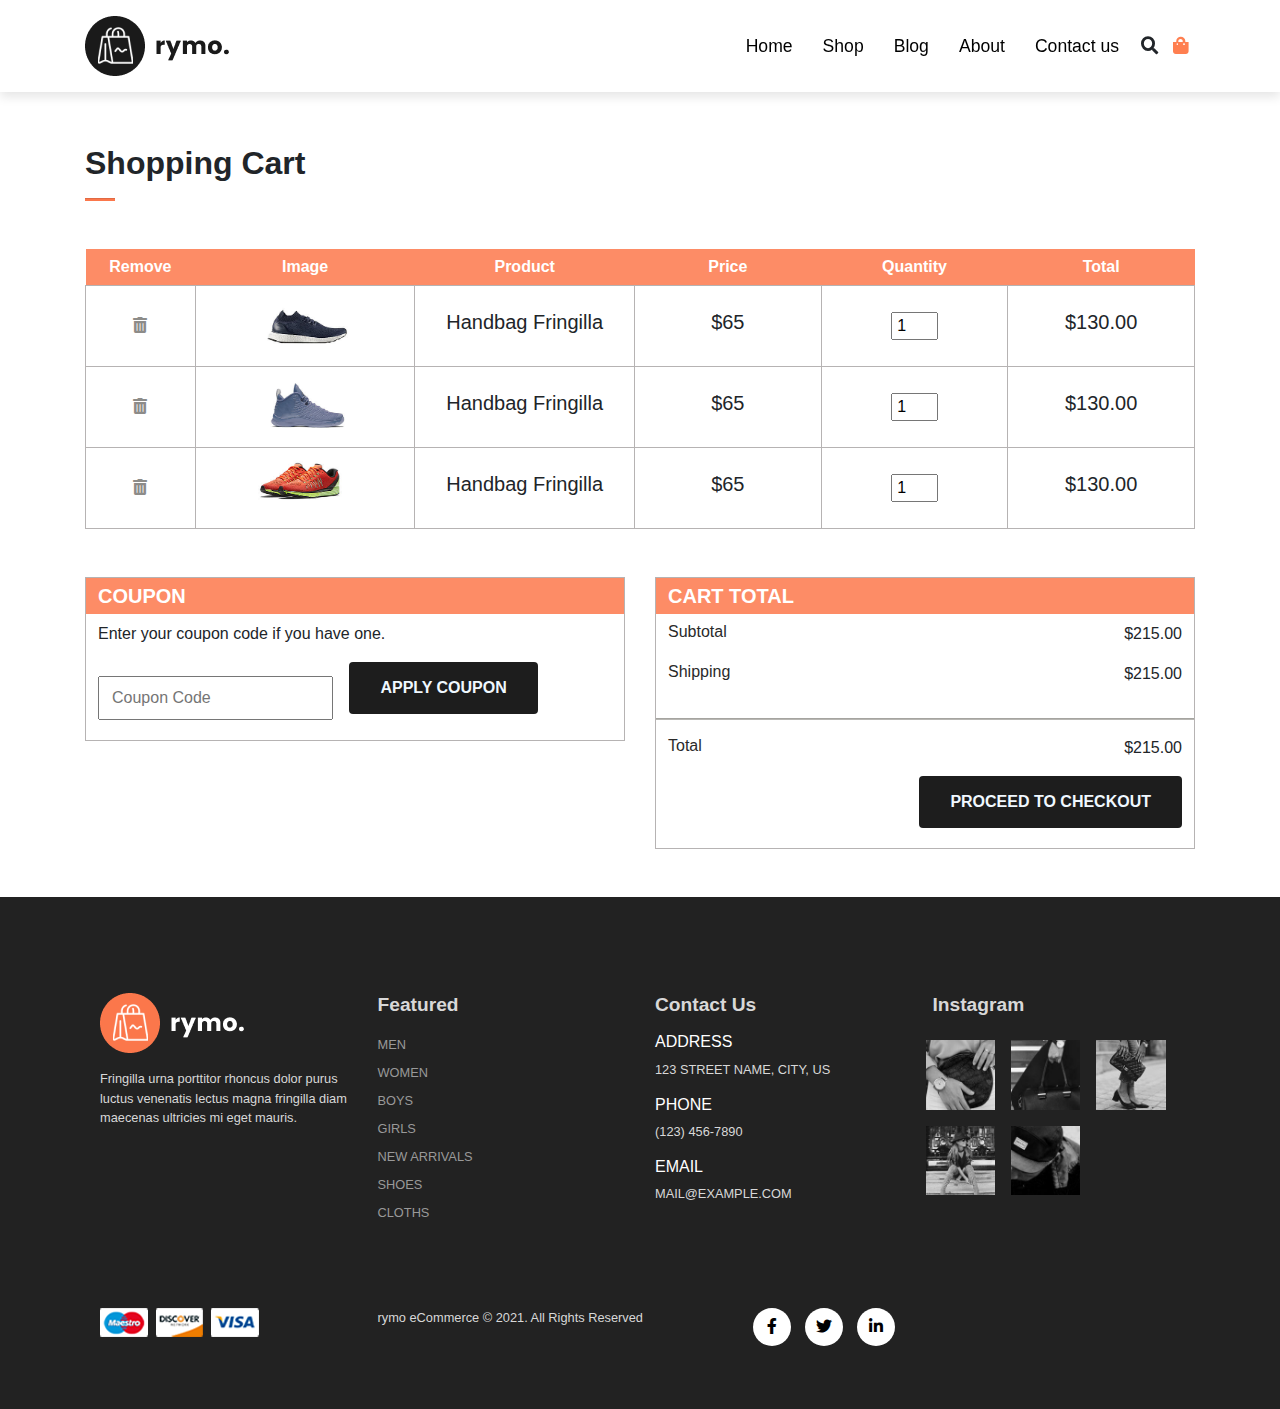
<file: cart.html>
<!doctype html>
<html lang="en">
  <head>
    <title>Kosmetyczne</title>
    <!-- Required meta tags -->
    <meta charset="utf-8">
    <meta name="viewport" content="width=device-width, initial-scale=1, shrink-to-fit=no">
    <!-- Font Awesome -->
    <link rel="stylesheet" href="https://use.fontawesome.com/releases/v5.0.7/css/all.css">
    <!-- Custom CSS -->
    <link rel="stylesheet" href="css/style.css">
    <link rel="stylesheet" href="css/shop.css">
    <link rel="stylesheet" href="css/blog.css">
    <link rel="stylesheet" href="css/cart.css">
    <link rel="stylesheet" href="css/sproduct.css">
    <!-- Link HTML -->
    <link rel="stylesheet" href="index.html">
    <link rel="stylesheet" href="shop.html">
    <link rel="stylesheet" href="sproduct.html">
    <link rel="stylesheet" href="blog.html">
    <link rel="stylesheet" href="cart.html">
    <link rel="stylesheet" href="sproduct2.html">
    <!-- Bootstrap CSS -->
    <link rel="stylesheet" href="https://stackpath.bootstrapcdn.com/bootstrap/4.3.1/css/bootstrap.min.css" integrity="sha384-ggOyR0iXCbMQv3Xipma34MD+dH/1fQ784/j6cY/iJTQUOhcWr7x9JvoRxT2MZw1T" crossorigin="anonymous">
  </head>
  <body>

    <!-- Navbar start -->
    <nav class="navbar navbar-expand-lg navbar-light bg-white py-3 fixed-top">
        <div class="container">
          <img src="img/logo1.png" alt="">
          <button class="navbar-toggler" type="button" data-toggle="collapse" data-target="#navbarSupportedContent" aria-controls="navbarSupportedContent" aria-expanded="false" aria-label="Toggle navigation">
                <i class="fas fa-bars"></i>
          </button>
          <div class="collapse navbar-collapse" id="navbarSupportedContent">
            <ul class="navbar-nav ml-auto">
              <li class="nav-item">
                <a class="nav-link" href="index.html">Home</a>
              </li>
              <li class="nav-item">
                <a class="nav-link" href="shop.html">Shop</a>
              </li>
              <li class="nav-item">
                <a class="nav-link" href="blog.html">Blog</a>
              </li>
              <li class="nav-item">
                <a class="nav-link" href="#">About</a>
              </li>
              <li class="nav-item">
                <a class="nav-link" href="#">Contact us</a>
              </li>
              <li class="nav-item">
                <i class="fas fa-search"></i>
              </li>
              <li class="nav-item">
                <a href="cart.html"><i class="fas fa-shopping-bag active"></i></a>
              </li>
          </div>
        </div>
    </nav>
    <!-- Navbar end -->

    <!-- Blog section start -->
    <section id="blog-home" class="pt-5 mt-5 container">
            <h2 class="font-weight-bold pt-5">Shopping Cart</h2>
            <hr>
    </section>
    <!-- Blog section end -->

    <!-- Cart section start -->
    <section id="cart-container" class="container my-5">
      <table width="100%">
        <thead>
          <tr>
            <td>Remove</td>
            <td>Image</td>
            <td>Product</td>
            <td>Price</td>
            <td>Quantity</td>
            <td>Total</td>
          </tr>
        </thead>

        <tbody>
          <tr>
            <td><a href="#"><i class="fas fa-trash-alt"></i></a></td>
            <td><img src="img/shoes/1.jpg" alt=""></td>
            <td><h5>Handbag Fringilla</h5></td>
            <td><h5>$65</h5></td>
            <td><input class="w-25 pl-1" value="1" type="number"></td>
            <td><h5>$130.00</h5></td>
          </tr>
          <tr>
            <td><a href="#"><i class="fas fa-trash-alt"></i></a></td>
            <td><img src="img/shoes/2.jpg" alt=""></td>
            <td><h5>Handbag Fringilla</h5></td>
            <td><h5>$65</h5></td>
            <td><input class="w-25 pl-1" value="1" type="number"></td>
            <td><h5>$130.00</h5></td>
          </tr>
          <tr>
            <td><a href="#"><i class="fas fa-trash-alt"></i></a></td>
            <td><img src="img/shoes/3.jpg" alt=""></td>
            <td><h5>Handbag Fringilla</h5></td>
            <td><h5>$65</h5></td>
            <td><input class="w-25 pl-1" value="1" type="number"></td>
            <td><h5>$130.00</h5></td>
          </tr>
        </tbody>

      </table>
    </section>
    <!-- Cart section end -->

    <!-- Cart2 section start -->
    <section id="cart-bottom" class="container">
      <div class="row">
        <div class="coupon col-lg-6 col-md-6 col-12 mb-4">
          <div>
            <h5>COUPON</h5>
            <p>Enter your coupon code if you have one.</p>
            <input type="text" placeholder="Coupon Code">
            <button class="btn buy-btn">APPLY COUPON</button>
          </div>
        </div>

        <div class="total col-lg-6 col-md-6 col-12">
          <div>
            <h5>CART TOTAL</h5>
            <div class="d-flex justify-content-between">
              <h6>Subtotal</h6>
              <p>$215.00</p>
            </div>
            <div class="d-flex justify-content-between">
              <h6>Shipping</h6>
              <p>$215.00</p>
            </div>
            <hr class="second-hr">
            <div class="d-flex justify-content-between">
              <h6>Total</h6>
              <p>$215.00</p>
            </div> 

            <button class="btn buy-btn ml-auto">PROCEED TO CHECKOUT</button>
          </div>
        </div>
      </div>
    </section>
    <!-- Cart2 section end -->

    <!-- Footer section start -->
    <footer class="mt-5 py-5">
      <div class="row container mx-auto pt-5">
        <div class="footer-one col-lg-3 col-md-6 col-12">
          <img src="img/logo2.png" alt="">
          <p class="pt-3">Fringilla urna porttitor rhoncus dolor purus luctus venenatis lectus magna fringilla diam maecenas ultricies mi eget mauris.</p>
        </div>
        <div class="footer-one col-lg-3 col-md-6 col-12 mb-3">
          <h5 class="pb-2">Featured</h5>
          <ul class="text-uppercase list-unstyled">
            <li><a href="#">men</a></li>
            <li><a href="#">women</a></li>
            <li><a href="#">boys</a></li>
            <li><a href="#">girls</a></li>
            <li><a href="#">new arrivals</a></li>
            <li><a href="#">shoes</a></li>
            <li><a href="#">cloths</a></li>
          </ul>
        </div>

        <div class="footer-one col-lg-3 col-md-6 col-12 mb-3">
          <h5 class="pb-2">Contact Us</h5>
          <div>
            <h6 class="text-uppercase">Address</h6>
            <p>123 STREET NAME, CITY, US</p>
          </div>
          <div>
            <h6 class="text-uppercase">Phone</h6>
            <p>(123) 456-7890</p>
          </div>
          <div>
            <h6 class="text-uppercase">Email</h6>
            <p>MAIL@EXAMPLE.COM</p>
          </div>
        </div>

        <div class="footer-one col-lg-3 col-md-6 col-12">
          <h5 class="pb-2">Instagram</h5>
          <div class="row">
            <img class="img-fluid w-25 h-100 m-2" src="img/insta/1.jpg" alt="">
            <img class="img-fluid w-25 h-100 m-2" src="img/insta/2.jpg" alt="">
            <img class="img-fluid w-25 h-100 m-2" src="img/insta/3.jpg" alt="">
            <img class="img-fluid w-25 h-100 m-2" src="img/insta/4.jpg" alt="">
            <img class="img-fluid w-25 h-100 m-2" src="img/insta/5.jpg" alt="">
          </div>
        </div>
      </div>

      <div class="copyright mt-5">
        <div class="row container mx-auto">
          <div class="col-lg-3 col-md-6 col-12 mb-4">
            <img src="img/payment.png" alt="">
          </div>
          <div class="col-lg-4 col-md-6 col-12 text-nowrap mb-2">
            <p>rymo eCommerce &copy; 2021. All Rights Reserved</p>
          </div>
          <div class="col-lg-4 col-md-6 col-12">
            <a href="#"><i class="fab fa-facebook-f"></i></a>
            <a href="#"><i class="fab fa-twitter"></i></a>
            <a href="#"><i class="fab fa-linkedin-in"></i></a>
          </div>
        </div>
      </div>
    </footer>
    <!-- Footer section end -->

    <!-- Optional JavaScript -->
    <script src="js/main.js"></script>
    <!-- jQuery first, then Popper.js, then Bootstrap JS -->
    <script src="https://code.jquery.com/jquery-3.3.1.slim.min.js" integrity="sha384-q8i/X+965DzO0rT7abK41JStQIAqVgRVzpbzo5smXKp4YfRvH+8abtTE1Pi6jizo" crossorigin="anonymous"></script>
    <script src="https://cdnjs.cloudflare.com/ajax/libs/popper.js/1.14.7/umd/popper.min.js" integrity="sha384-UO2eT0CpHqdSJQ6hJty5KVphtPhzWj9WO1clHTMGa3JDZwrnQq4sF86dIHNDz0W1" crossorigin="anonymous"></script>
    <script src="https://stackpath.bootstrapcdn.com/bootstrap/4.3.1/js/bootstrap.min.js" integrity="sha384-JjSmVgyd0p3pXB1rRibZUAYoIIy6OrQ6VrjIEaFf/nJGzIxFDsf4x0xIM+B07jRM" crossorigin="anonymous"></script>
  </body>
</html>
</file>
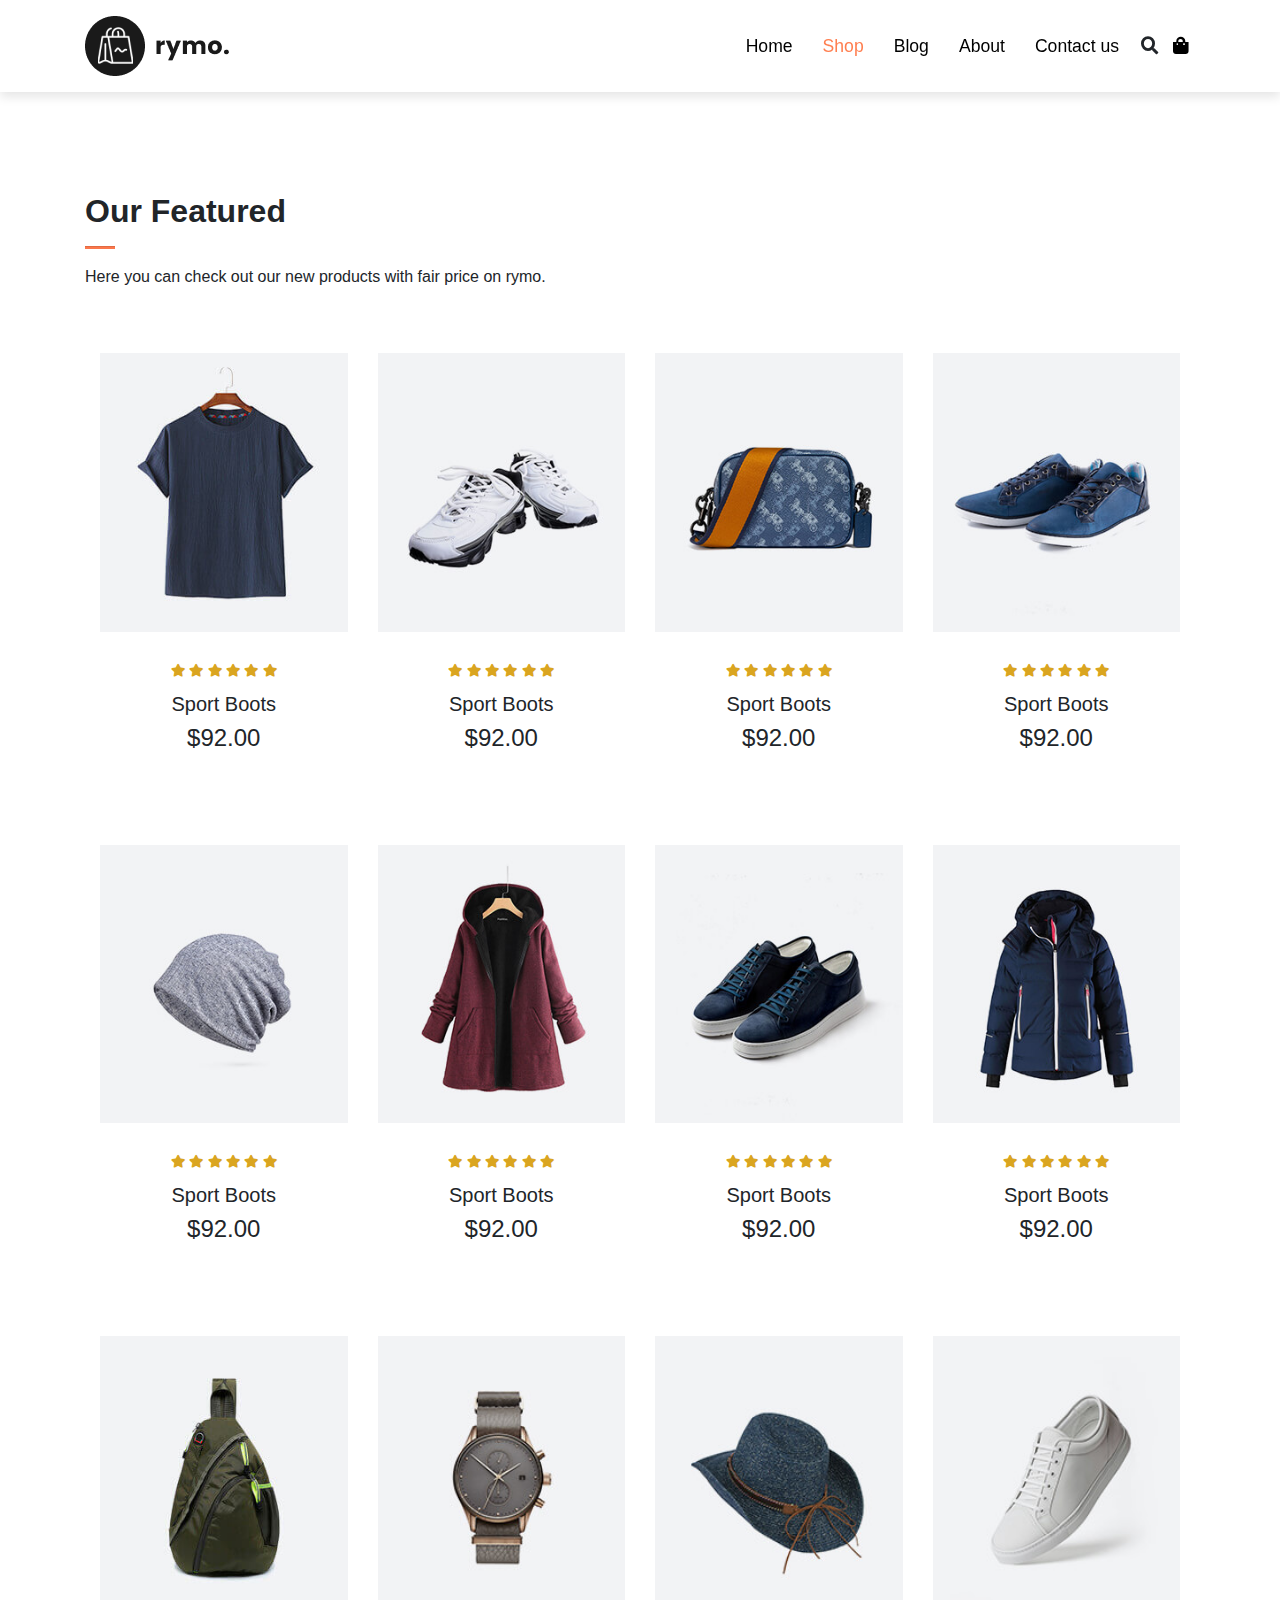
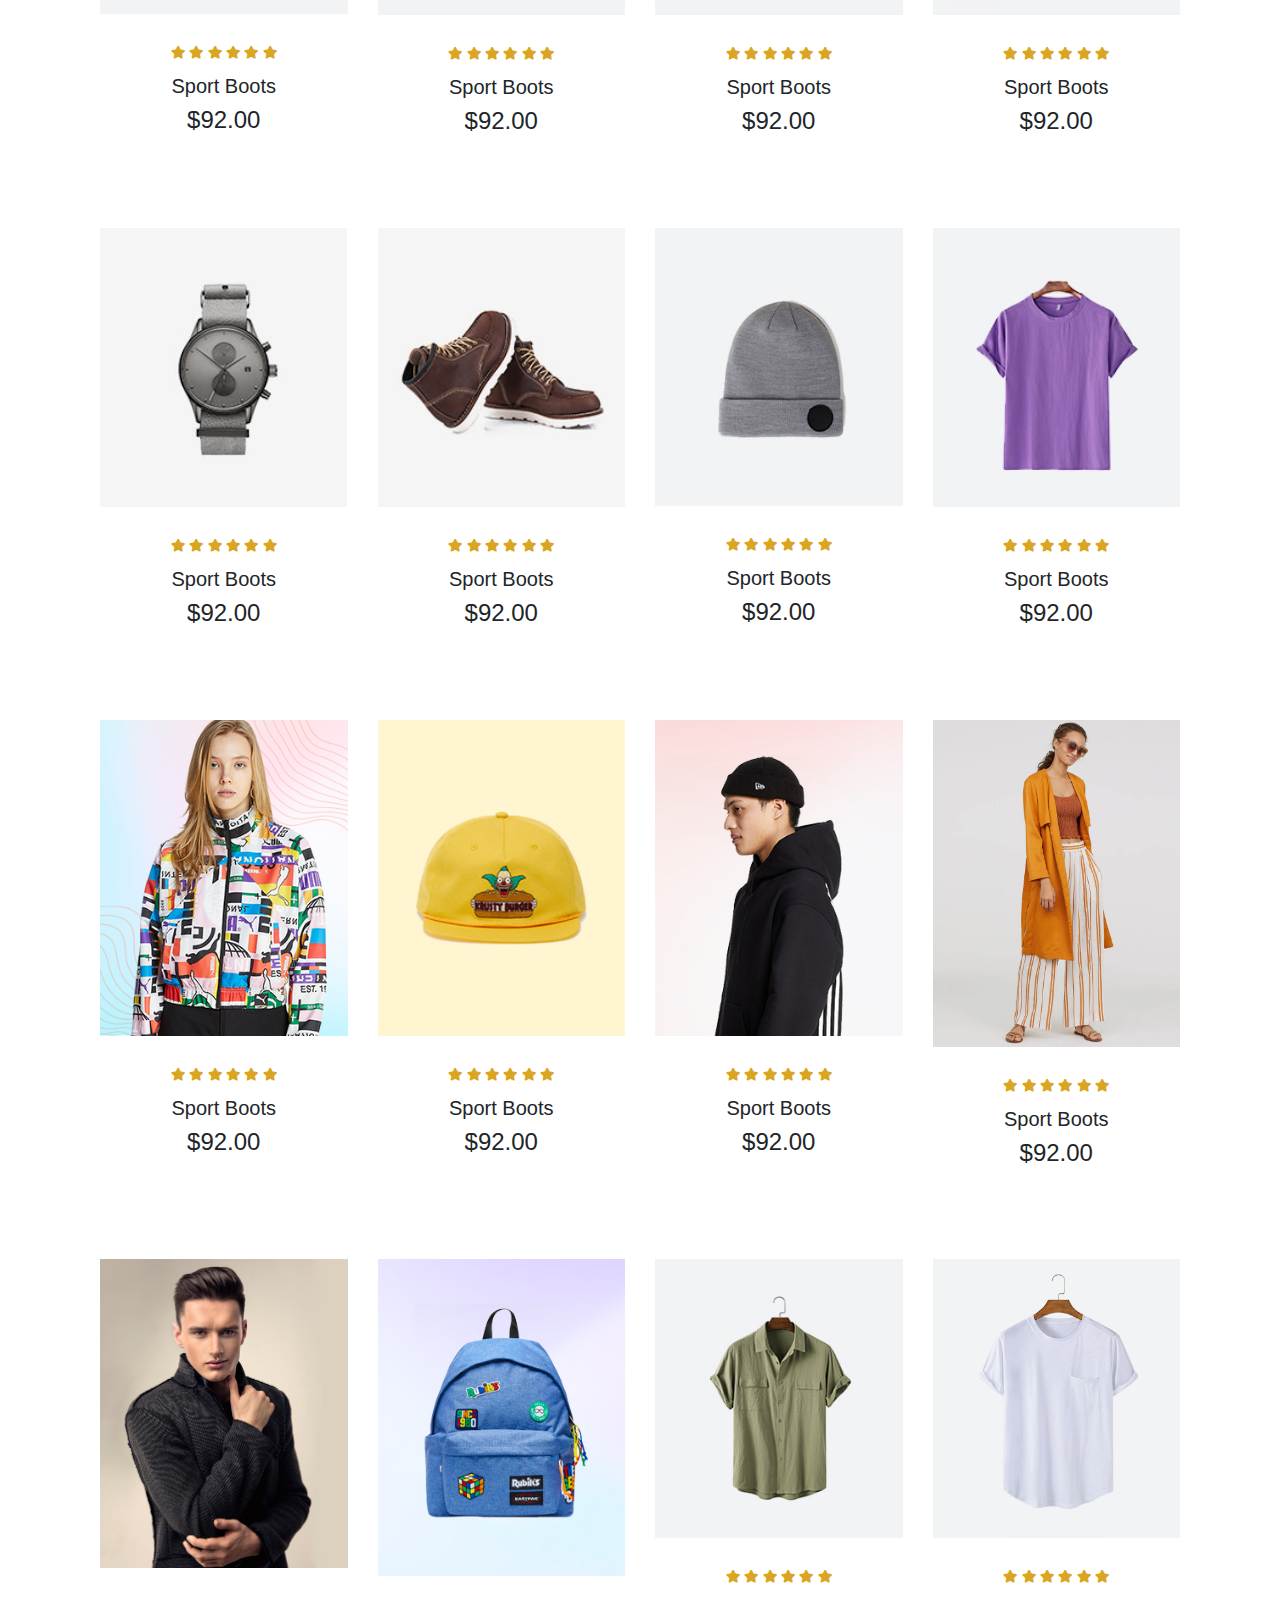
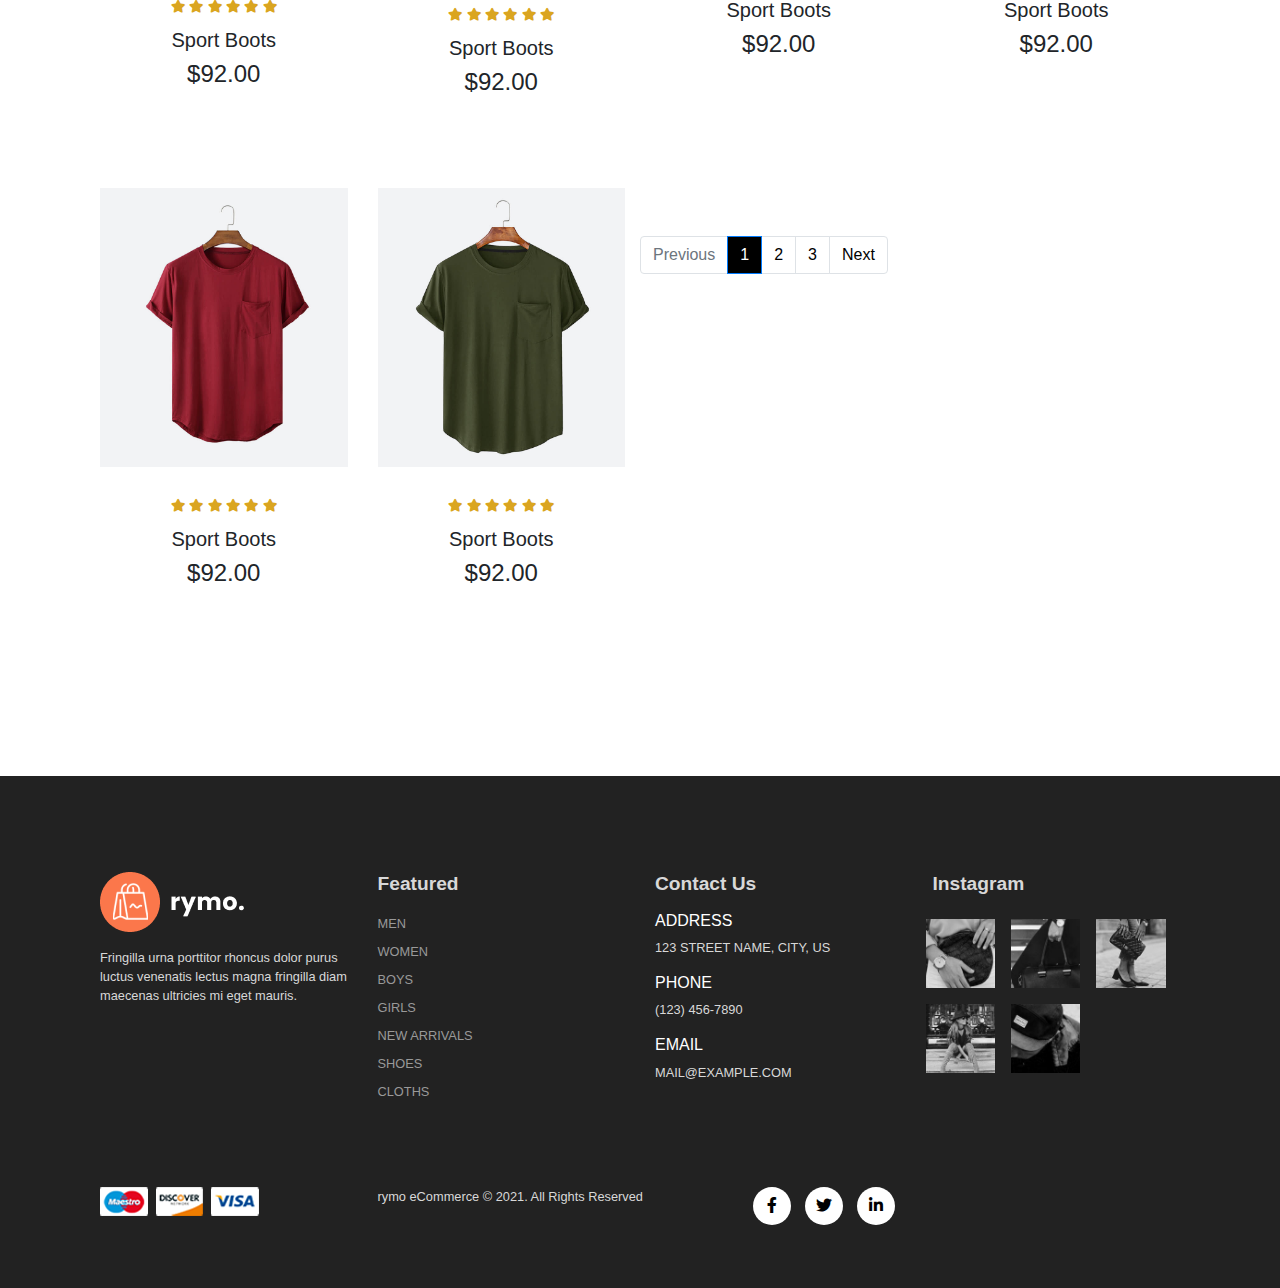
<file: shop.html>
<!doctype html>
<html lang="en">
  <head>
    <title>Shop</title>
    <!-- Required meta tags -->
    <meta charset="utf-8">
    <meta name="viewport" content="width=device-width, initial-scale=1, shrink-to-fit=no">
    <!-- Font Awesome -->
    <link rel="stylesheet" href="https://use.fontawesome.com/releases/v5.0.7/css/all.css">
    <!-- Custom CSS -->
    <link rel="stylesheet" href="css/style.css">
    <link rel="stylesheet" href="css/shop.css">
    <link rel="stylesheet" href="css/blog.css">
    <link rel="stylesheet" href="css/cart.css">
    <link rel="stylesheet" href="css/sproduct.css">
    <!-- Link HTML -->
    <link rel="stylesheet" href="index.html">
    <link rel="stylesheet" href="shop.html">
    <link rel="stylesheet" href="sproduct.html">
    <link rel="stylesheet" href="blog.html">
    <link rel="stylesheet" href="cart.html">
    <link rel="stylesheet" href="sproduct2.html">
    <!-- Bootstrap CSS -->
    <link rel="stylesheet" href="https://stackpath.bootstrapcdn.com/bootstrap/4.3.1/css/bootstrap.min.css" integrity="sha384-ggOyR0iXCbMQv3Xipma34MD+dH/1fQ784/j6cY/iJTQUOhcWr7x9JvoRxT2MZw1T" crossorigin="anonymous">
  </head>
  <body>

    <!-- Navbar start -->
    <nav class="navbar navbar-expand-lg navbar-light bg-white py-3 fixed-top">
        <div class="container">
          <img src="img/logo1.png" alt="">
          <button class="navbar-toggler" type="button" data-toggle="collapse" data-target="#navbarSupportedContent" aria-controls="navbarSupportedContent" aria-expanded="false" aria-label="Toggle navigation">
                <i class="fas fa-bars"></i>
          </button>
          <div class="collapse navbar-collapse" id="navbarSupportedContent">
            <ul class="navbar-nav ml-auto">
              <li class="nav-item">
                <a class="nav-link" href="index.html">Home</a>
              </li>
              <li class="nav-item">
                <a class="nav-link active" href="shop.html">Shop</a>
              </li>
              <li class="nav-item">
                <a class="nav-link" href="blog.html">Blog</a>
              </li>
              <li class="nav-item">
                <a class="nav-link" href="#">About</a>
              </li>
              <li class="nav-item">
                <a class="nav-link" href="#">Contact us</a>
              </li>
              <li class="nav-item">
                <i class="fas fa-search"></i>
              </li>
              <li class="nav-item">
                <a href="cart.html"><i class="fas fa-shopping-bag"></i></a>
              </li>
          </div>
        </div>
    </nav>
    <!-- Navbar end -->

    <!-- Featured section start -->
    <section id="featured" class="my-5 py-5">
    <div class="container mt-5 py-5">
      <h2 class="font-weight-bold">Our Featured</h2>
      <hr>
      <p>Here you can check out our new products with fair price on rymo.</p>
    </div>
    <div class="row mx-auto container">
      <div class="product text-center col-lg-3 col-md-4 col-12">
        <img onclick="window.location.href='sproduct.html';" class="img-fluid mb-3" src="img/shop/1.jpg" alt="">
        <div class="star">
          <i class="fas fa-star"></i>
          <i class="fas fa-star"></i>
          <i class="fas fa-star"></i>
          <i class="fas fa-star"></i>
          <i class="fas fa-star"></i>
          <i class="fas fa-star"></i>
        </div>
        <h5 class="p-name">Sport Boots</h5>
        <h4 class="p-price">$92.00</h4>
        <button class="btn buy-btn">Buy Now</button>
      </div>
      <div class="product text-center col-lg-3 col-md-4 col-12">
        <img onclick="window.location.href='sproduct2.html';" class="img-fluid mb-3" src="img/shop/2.jpg" alt="">
        <div class="star">
          <i class="fas fa-star"></i>
          <i class="fas fa-star"></i>
          <i class="fas fa-star"></i>
          <i class="fas fa-star"></i>
          <i class="fas fa-star"></i>
          <i class="fas fa-star"></i>
        </div>
        <h5 class="p-name">Sport Boots</h5>
        <h4 class="p-price">$92.00</h4>
        <button class="btn buy-btn">Buy Now</button>
      </div>
      <div class="product text-center col-lg-3 col-md-4 col-12">
        <img class="img-fluid mb-3" src="img/shop/3.jpg" alt="">
        <div class="star">
          <i class="fas fa-star"></i>
          <i class="fas fa-star"></i>
          <i class="fas fa-star"></i>
          <i class="fas fa-star"></i>
          <i class="fas fa-star"></i>
          <i class="fas fa-star"></i>
        </div>
        <h5 class="p-name">Sport Boots</h5>
        <h4 class="p-price">$92.00</h4>
        <button class="btn buy-btn">Buy Now</button>
      </div>
      <div class="product text-center col-lg-3 col-md-4 col-12">
        <img class="img-fluid mb-3" src="img/shop/4.jpg" alt="">
        <div class="star">
          <i class="fas fa-star"></i>
          <i class="fas fa-star"></i>
          <i class="fas fa-star"></i>
          <i class="fas fa-star"></i>
          <i class="fas fa-star"></i>
          <i class="fas fa-star"></i>
        </div>
        <h5 class="p-name">Sport Boots</h5>
        <h4 class="p-price">$92.00</h4>
        <button class="btn buy-btn">Buy Now</button>
      </div>

      <div class="product text-center col-lg-3 col-md-4 col-12">
        <img class="img-fluid mb-3" src="img/shop/5.jpg" alt="">
        <div class="star">
          <i class="fas fa-star"></i>
          <i class="fas fa-star"></i>
          <i class="fas fa-star"></i>
          <i class="fas fa-star"></i>
          <i class="fas fa-star"></i>
          <i class="fas fa-star"></i>
        </div>
        <h5 class="p-name">Sport Boots</h5>
        <h4 class="p-price">$92.00</h4>
        <button class="btn buy-btn">Buy Now</button>
      </div>
      <div class="product text-center col-lg-3 col-md-4 col-12">
        <img class="img-fluid mb-3" src="img/shop/6.jpg" alt="">
        <div class="star">
          <i class="fas fa-star"></i>
          <i class="fas fa-star"></i>
          <i class="fas fa-star"></i>
          <i class="fas fa-star"></i>
          <i class="fas fa-star"></i>
          <i class="fas fa-star"></i>
        </div>
        <h5 class="p-name">Sport Boots</h5>
        <h4 class="p-price">$92.00</h4>
        <button class="btn buy-btn">Buy Now</button>
      </div>
      <div class="product text-center col-lg-3 col-md-4 col-12">
        <img class="img-fluid mb-3" src="img/shop/7.jpg" alt="">
        <div class="star">
          <i class="fas fa-star"></i>
          <i class="fas fa-star"></i>
          <i class="fas fa-star"></i>
          <i class="fas fa-star"></i>
          <i class="fas fa-star"></i>
          <i class="fas fa-star"></i>
        </div>
        <h5 class="p-name">Sport Boots</h5>
        <h4 class="p-price">$92.00</h4>
        <button class="btn buy-btn">Buy Now</button>
      </div>
      <div class="product text-center col-lg-3 col-md-4 col-12">
        <img class="img-fluid mb-3" src="img/shop/8.jpg" alt="">
        <div class="star">
          <i class="fas fa-star"></i>
          <i class="fas fa-star"></i>
          <i class="fas fa-star"></i>
          <i class="fas fa-star"></i>
          <i class="fas fa-star"></i>
          <i class="fas fa-star"></i>
        </div>
        <h5 class="p-name">Sport Boots</h5>
        <h4 class="p-price">$92.00</h4>
        <button class="btn buy-btn">Buy Now</button>
      </div>

      <div class="product text-center col-lg-3 col-md-4 col-12">
        <img class="img-fluid mb-3" src="img/shop/9.jpg" alt="">
        <div class="star">
          <i class="fas fa-star"></i>
          <i class="fas fa-star"></i>
          <i class="fas fa-star"></i>
          <i class="fas fa-star"></i>
          <i class="fas fa-star"></i>
          <i class="fas fa-star"></i>
        </div>
        <h5 class="p-name">Sport Boots</h5>
        <h4 class="p-price">$92.00</h4>
        <button class="btn buy-btn">Buy Now</button>
      </div>
      <div class="product text-center col-lg-3 col-md-4 col-12">
        <img class="img-fluid mb-3" src="img/shop/10.jpg" alt="">
        <div class="star">
          <i class="fas fa-star"></i>
          <i class="fas fa-star"></i>
          <i class="fas fa-star"></i>
          <i class="fas fa-star"></i>
          <i class="fas fa-star"></i>
          <i class="fas fa-star"></i>
        </div>
        <h5 class="p-name">Sport Boots</h5>
        <h4 class="p-price">$92.00</h4>
        <button class="btn buy-btn">Buy Now</button>
      </div>
      <div class="product text-center col-lg-3 col-md-4 col-12">
        <img class="img-fluid mb-3" src="img/shop/11.jpg" alt="">
        <div class="star">
          <i class="fas fa-star"></i>
          <i class="fas fa-star"></i>
          <i class="fas fa-star"></i>
          <i class="fas fa-star"></i>
          <i class="fas fa-star"></i>
          <i class="fas fa-star"></i>
        </div>
        <h5 class="p-name">Sport Boots</h5>
        <h4 class="p-price">$92.00</h4>
        <button class="btn buy-btn">Buy Now</button>
      </div>
      <div class="product text-center col-lg-3 col-md-4 col-12">
        <img class="img-fluid mb-3" src="img/shop/12.jpg" alt="">
        <div class="star">
          <i class="fas fa-star"></i>
          <i class="fas fa-star"></i>
          <i class="fas fa-star"></i>
          <i class="fas fa-star"></i>
          <i class="fas fa-star"></i>
          <i class="fas fa-star"></i>
        </div>
        <h5 class="p-name">Sport Boots</h5>
        <h4 class="p-price">$92.00</h4>
        <button class="btn buy-btn">Buy Now</button>
      </div>

      <div class="product text-center col-lg-3 col-md-4 col-12">
        <img class="img-fluid mb-3" src="img/shop/13.jpg" alt="">
        <div class="star">
          <i class="fas fa-star"></i>
          <i class="fas fa-star"></i>
          <i class="fas fa-star"></i>
          <i class="fas fa-star"></i>
          <i class="fas fa-star"></i>
          <i class="fas fa-star"></i>
        </div>
        <h5 class="p-name">Sport Boots</h5>
        <h4 class="p-price">$92.00</h4>
        <button class="btn buy-btn">Buy Now</button>
      </div>
      <div class="product text-center col-lg-3 col-md-4 col-12">
        <img class="img-fluid mb-3" src="img/shop/14.jpg" alt="">
        <div class="star">
          <i class="fas fa-star"></i>
          <i class="fas fa-star"></i>
          <i class="fas fa-star"></i>
          <i class="fas fa-star"></i>
          <i class="fas fa-star"></i>
          <i class="fas fa-star"></i>
        </div>
        <h5 class="p-name">Sport Boots</h5>
        <h4 class="p-price">$92.00</h4>
        <button class="btn buy-btn">Buy Now</button>
      </div>
      <div class="product text-center col-lg-3 col-md-4 col-12">
        <img class="img-fluid mb-3" src="img/shop/15.jpg" alt="">
        <div class="star">
          <i class="fas fa-star"></i>
          <i class="fas fa-star"></i>
          <i class="fas fa-star"></i>
          <i class="fas fa-star"></i>
          <i class="fas fa-star"></i>
          <i class="fas fa-star"></i>
        </div>
        <h5 class="p-name">Sport Boots</h5>
        <h4 class="p-price">$92.00</h4>
        <button class="btn buy-btn">Buy Now</button>
      </div>
      <div class="product text-center col-lg-3 col-md-4 col-12">
        <img class="img-fluid mb-3" src="img/shop/16.jpg" alt="">
        <div class="star">
          <i class="fas fa-star"></i>
          <i class="fas fa-star"></i>
          <i class="fas fa-star"></i>
          <i class="fas fa-star"></i>
          <i class="fas fa-star"></i>
          <i class="fas fa-star"></i>
        </div>
        <h5 class="p-name">Sport Boots</h5>
        <h4 class="p-price">$92.00</h4>
        <button class="btn buy-btn">Buy Now</button>
      </div>

      <div class="product text-center col-lg-3 col-md-4 col-12">
        <img class="img-fluid mb-3" src="img/shop/17.jpg" alt="">
        <div class="star">
          <i class="fas fa-star"></i>
          <i class="fas fa-star"></i>
          <i class="fas fa-star"></i>
          <i class="fas fa-star"></i>
          <i class="fas fa-star"></i>
          <i class="fas fa-star"></i>
        </div>
        <h5 class="p-name">Sport Boots</h5>
        <h4 class="p-price">$92.00</h4>
        <button class="btn buy-btn">Buy Now</button>
      </div>
      <div class="product text-center col-lg-3 col-md-4 col-12">
        <img class="img-fluid mb-3" src="img/shop/18.jpg" alt="">
        <div class="star">
          <i class="fas fa-star"></i>
          <i class="fas fa-star"></i>
          <i class="fas fa-star"></i>
          <i class="fas fa-star"></i>
          <i class="fas fa-star"></i>
          <i class="fas fa-star"></i>
        </div>
        <h5 class="p-name">Sport Boots</h5>
        <h4 class="p-price">$92.00</h4>
        <button class="btn buy-btn">Buy Now</button>
      </div>
      <div class="product text-center col-lg-3 col-md-4 col-12">
        <img class="img-fluid mb-3" src="img/shop/19.jpg" alt="">
        <div class="star">
          <i class="fas fa-star"></i>
          <i class="fas fa-star"></i>
          <i class="fas fa-star"></i>
          <i class="fas fa-star"></i>
          <i class="fas fa-star"></i>
          <i class="fas fa-star"></i>
        </div>
        <h5 class="p-name">Sport Boots</h5>
        <h4 class="p-price">$92.00</h4>
        <button class="btn buy-btn">Buy Now</button>
      </div>
      <div class="product text-center col-lg-3 col-md-4 col-12">
        <img class="img-fluid mb-3" src="img/shop/20.jpg" alt="">
        <div class="star">
          <i class="fas fa-star"></i>
          <i class="fas fa-star"></i>
          <i class="fas fa-star"></i>
          <i class="fas fa-star"></i>
          <i class="fas fa-star"></i>
          <i class="fas fa-star"></i>
        </div>
        <h5 class="p-name">Sport Boots</h5>
        <h4 class="p-price">$92.00</h4>
        <button class="btn buy-btn">Buy Now</button>
      </div>

      <div class="product text-center col-lg-3 col-md-4 col-12">
        <img class="img-fluid mb-3" src="img/shop/21.jpg" alt="">
        <div class="star">
          <i class="fas fa-star"></i>
          <i class="fas fa-star"></i>
          <i class="fas fa-star"></i>
          <i class="fas fa-star"></i>
          <i class="fas fa-star"></i>
          <i class="fas fa-star"></i>
        </div>
        <h5 class="p-name">Sport Boots</h5>
        <h4 class="p-price">$92.00</h4>
        <button class="btn buy-btn">Buy Now</button>
      </div>
      <div class="product text-center col-lg-3 col-md-4 col-12">
        <img class="img-fluid mb-3" src="img/shop/22.jpg" alt="">
        <div class="star">
          <i class="fas fa-star"></i>
          <i class="fas fa-star"></i>
          <i class="fas fa-star"></i>
          <i class="fas fa-star"></i>
          <i class="fas fa-star"></i>
          <i class="fas fa-star"></i>
        </div>
        <h5 class="p-name">Sport Boots</h5>
        <h4 class="p-price">$92.00</h4>
        <button class="btn buy-btn">Buy Now</button>
      </div>
      <div class="product text-center col-lg-3 col-md-4 col-12">
        <img class="img-fluid mb-3" src="img/shop/23.jpg" alt="">
        <div class="star">
          <i class="fas fa-star"></i>
          <i class="fas fa-star"></i>
          <i class="fas fa-star"></i>
          <i class="fas fa-star"></i>
          <i class="fas fa-star"></i>
          <i class="fas fa-star"></i>
        </div>
        <h5 class="p-name">Sport Boots</h5>
        <h4 class="p-price">$92.00</h4>
        <button class="btn buy-btn">Buy Now</button>
      </div>
      <div class="product text-center col-lg-3 col-md-4 col-12">
        <img class="img-fluid mb-3" src="img/shop/24.jpg" alt="">
        <div class="star">
          <i class="fas fa-star"></i>
          <i class="fas fa-star"></i>
          <i class="fas fa-star"></i>
          <i class="fas fa-star"></i>
          <i class="fas fa-star"></i>
          <i class="fas fa-star"></i>
        </div>
        <h5 class="p-name">Sport Boots</h5>
        <h4 class="p-price">$92.00</h4>
        <button class="btn buy-btn">Buy Now</button>
      </div>
      <div class="product text-center col-lg-3 col-md-4 col-12">
        <img class="img-fluid mb-3" src="img/shop/25.jpg" alt="">
        <div class="star">
          <i class="fas fa-star"></i>
          <i class="fas fa-star"></i>
          <i class="fas fa-star"></i>
          <i class="fas fa-star"></i>
          <i class="fas fa-star"></i>
          <i class="fas fa-star"></i>
        </div>
        <h5 class="p-name">Sport Boots</h5>
        <h4 class="p-price">$92.00</h4>
        <button class="btn buy-btn">Buy Now</button>
      </div>
      <div class="product text-center col-lg-3 col-md-4 col-12">
        <img class="img-fluid mb-3" src="img/shop/26.jpg" alt="">
        <div class="star">
          <i class="fas fa-star"></i>
          <i class="fas fa-star"></i>
          <i class="fas fa-star"></i>
          <i class="fas fa-star"></i>
          <i class="fas fa-star"></i>
          <i class="fas fa-star"></i>
        </div>
        <h5 class="p-name">Sport Boots</h5>
        <h4 class="p-price">$92.00</h4>
        <button class="btn buy-btn">Buy Now</button>
      </div>

      <nav aria-label="...">
        <ul class="pagination mt-5">
          <li class="page-item disabled">
            <a class="page-link">Previous</a>
          </li>
          <li class="page-item active"><a class="page-link" href="#">1</a></li>
          <li class="page-item" aria-current="page">
            <a class="page-link" href="#">2</a>
          </li>
          <li class="page-item"><a class="page-link" href="#">3</a></li>
          <li class="page-item">
            <a class="page-link" href="#">Next</a>
          </li>
        </ul>
      </nav>

    </div>
    </section>
    <!-- Featured section end -->

    <!-- Footer section start -->
    <footer class="mt-5 py-5">
        <div class="row container mx-auto pt-5">
          <div class="footer-one col-lg-3 col-md-6 col-12">
            <img src="img/logo2.png" alt="">
            <p class="pt-3">Fringilla urna porttitor rhoncus dolor purus luctus venenatis lectus magna fringilla diam maecenas ultricies mi eget mauris.</p>
          </div>
          <div class="footer-one col-lg-3 col-md-6 col-12 mb-3">
            <h5 class="pb-2">Featured</h5>
            <ul class="text-uppercase list-unstyled">
              <li><a href="#">men</a></li>
              <li><a href="#">women</a></li>
              <li><a href="#">boys</a></li>
              <li><a href="#">girls</a></li>
              <li><a href="#">new arrivals</a></li>
              <li><a href="#">shoes</a></li>
              <li><a href="#">cloths</a></li>
            </ul>
          </div>
  
          <div class="footer-one col-lg-3 col-md-6 col-12 mb-3">
            <h5 class="pb-2">Contact Us</h5>
            <div>
              <h6 class="text-uppercase">Address</h6>
              <p>123 STREET NAME, CITY, US</p>
            </div>
            <div>
              <h6 class="text-uppercase">Phone</h6>
              <p>(123) 456-7890</p>
            </div>
            <div>
              <h6 class="text-uppercase">Email</h6>
              <p>MAIL@EXAMPLE.COM</p>
            </div>
          </div>
  
          <div class="footer-one col-lg-3 col-md-6 col-12">
            <h5 class="pb-2">Instagram</h5>
            <div class="row">
              <img class="img-fluid w-25 h-100 m-2" src="img/insta/1.jpg" alt="">
              <img class="img-fluid w-25 h-100 m-2" src="img/insta/2.jpg" alt="">
              <img class="img-fluid w-25 h-100 m-2" src="img/insta/3.jpg" alt="">
              <img class="img-fluid w-25 h-100 m-2" src="img/insta/4.jpg" alt="">
              <img class="img-fluid w-25 h-100 m-2" src="img/insta/5.jpg" alt="">
            </div>
          </div>
        </div>
  
        <div class="copyright mt-5">
          <div class="row container mx-auto">
            <div class="col-lg-3 col-md-6 col-12 mb-4">
              <img src="img/payment.png" alt="">
            </div>
            <div class="col-lg-4 col-md-6 col-12 text-nowrap mb-2">
              <p>rymo eCommerce &copy; 2021. All Rights Reserved</p>
            </div>
            <div class="col-lg-4 col-md-6 col-12">
              <a href="#"><i class="fab fa-facebook-f"></i></a>
              <a href="#"><i class="fab fa-twitter"></i></a>
              <a href="#"><i class="fab fa-linkedin-in"></i></a>
            </div>
          </div>
        </div>
    </footer>
    <!-- Footer section end -->
    
    <!-- Optional JavaScript -->
    <script src="js/main.js"></script>
    <!-- jQuery first, then Popper.js, then Bootstrap JS -->
    <script src="https://code.jquery.com/jquery-3.3.1.slim.min.js" integrity="sha384-q8i/X+965DzO0rT7abK41JStQIAqVgRVzpbzo5smXKp4YfRvH+8abtTE1Pi6jizo" crossorigin="anonymous"></script>
    <script src="https://cdnjs.cloudflare.com/ajax/libs/popper.js/1.14.7/umd/popper.min.js" integrity="sha384-UO2eT0CpHqdSJQ6hJty5KVphtPhzWj9WO1clHTMGa3JDZwrnQq4sF86dIHNDz0W1" crossorigin="anonymous"></script>
    <script src="https://stackpath.bootstrapcdn.com/bootstrap/4.3.1/js/bootstrap.min.js" integrity="sha384-JjSmVgyd0p3pXB1rRibZUAYoIIy6OrQ6VrjIEaFf/nJGzIxFDsf4x0xIM+B07jRM" crossorigin="anonymous"></script>
  </body>
</html>
</file>
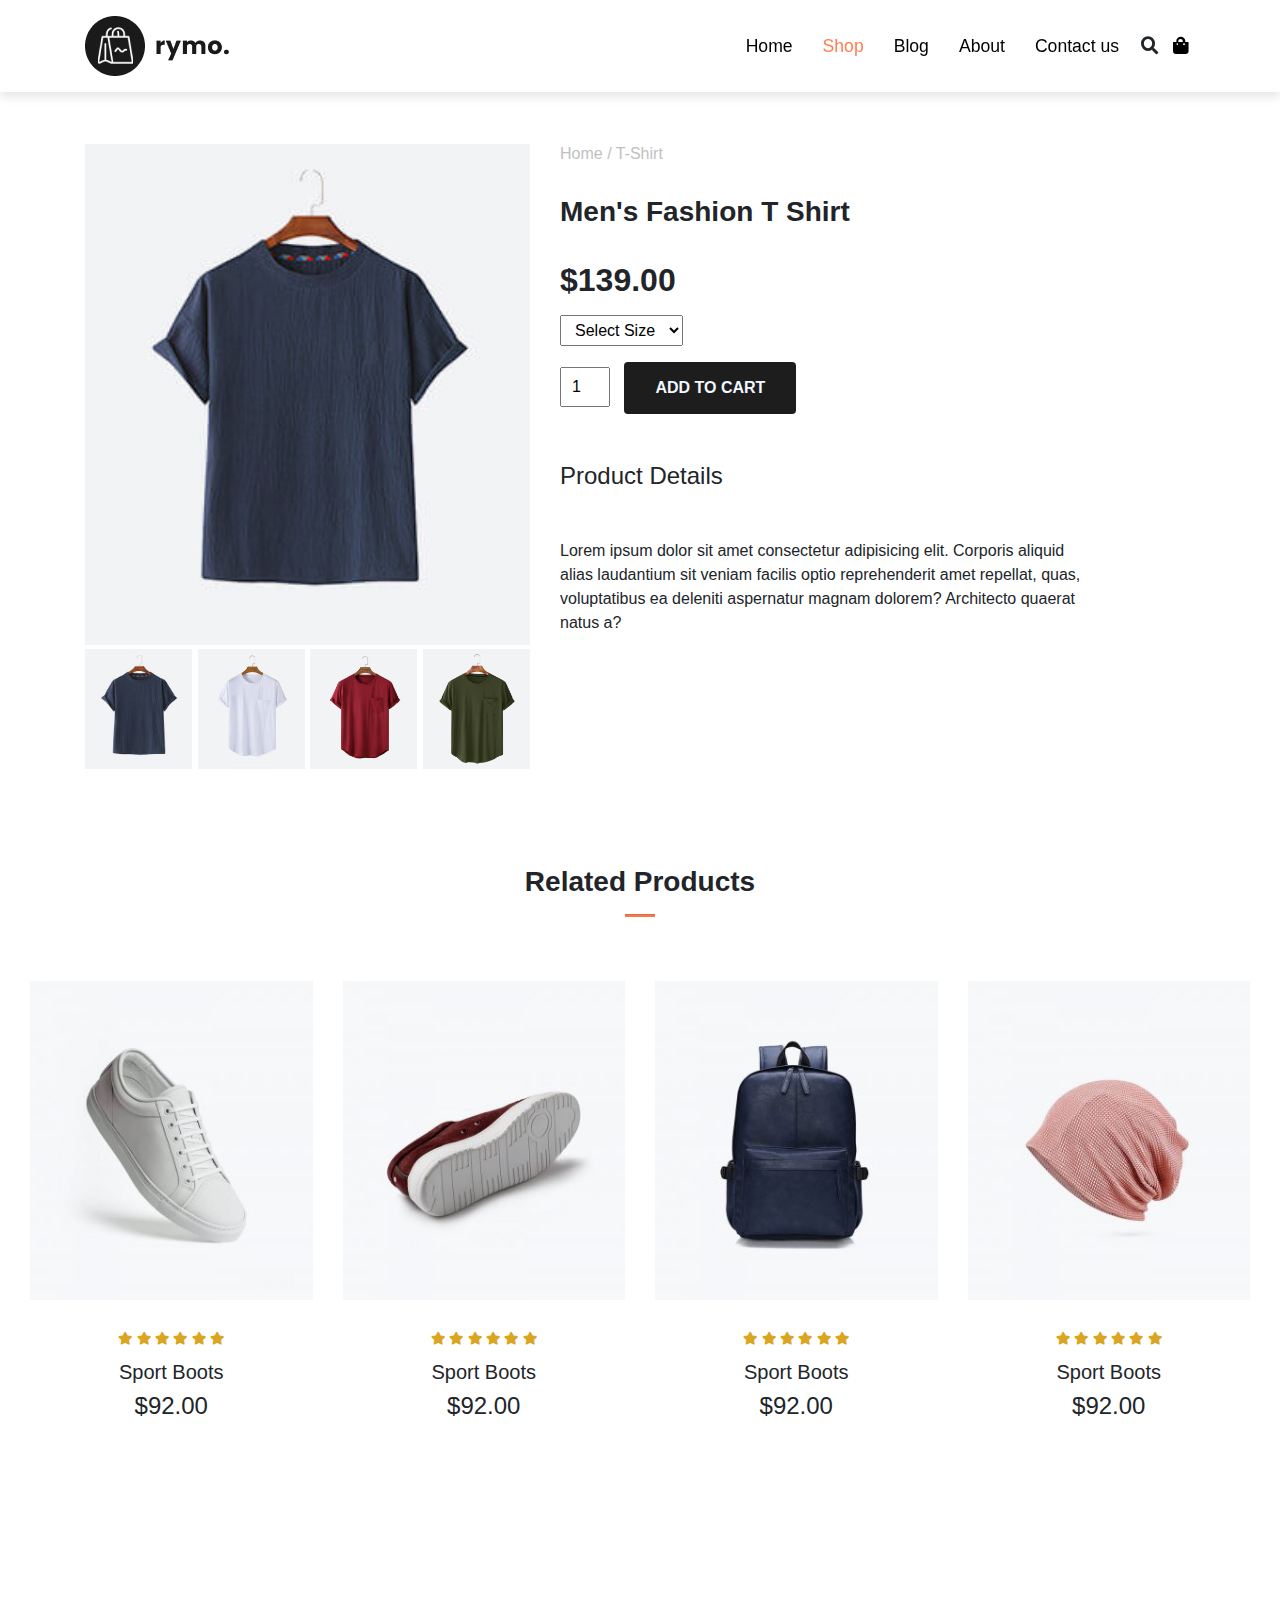
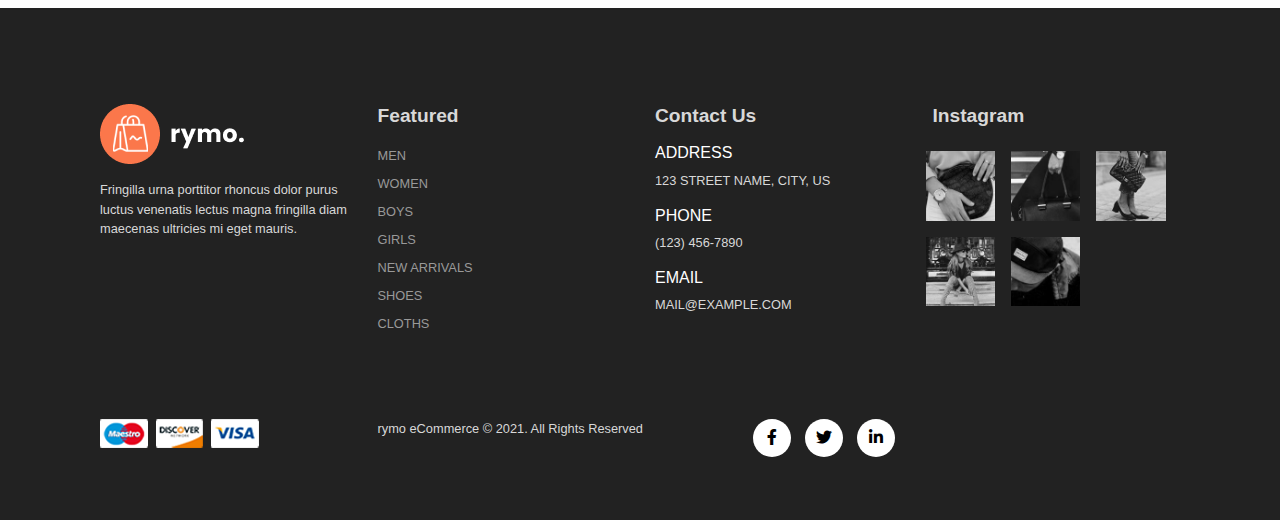
<file: sproduct.html>
<!doctype html>
<html lang="en">
  <head>
    <title>Product Details</title>
    <!-- Required meta tags -->
    <meta charset="utf-8">
    <meta name="viewport" content="width=device-width, initial-scale=1, shrink-to-fit=no">
    <!-- Font Awesome -->
    <link rel="stylesheet" href="https://use.fontawesome.com/releases/v5.0.7/css/all.css">
    <!-- Custom CSS -->
    <link rel="stylesheet" href="css/style.css">
    <link rel="stylesheet" href="css/shop.css">
    <link rel="stylesheet" href="css/blog.css">
    <link rel="stylesheet" href="css/cart.css">
    <link rel="stylesheet" href="css/sproduct.css">
    <!-- Link HTML -->
    <link rel="stylesheet" href="index.html">
    <link rel="stylesheet" href="shop.html">
    <link rel="stylesheet" href="sproduct.html">
    <link rel="stylesheet" href="blog.html">
    <link rel="stylesheet" href="sproduct2.html">
    <!-- Bootstrap CSS -->
    <link rel="stylesheet" href="https://stackpath.bootstrapcdn.com/bootstrap/4.3.1/css/bootstrap.min.css" integrity="sha384-ggOyR0iXCbMQv3Xipma34MD+dH/1fQ784/j6cY/iJTQUOhcWr7x9JvoRxT2MZw1T" crossorigin="anonymous">
  </head>
  <body>

    <!-- Navbar start -->
    <nav class="navbar navbar-expand-lg navbar-light bg-white py-3 fixed-top">
        <div class="container">
          <img src="img/logo1.png" alt="">
          <button class="navbar-toggler" type="button" data-toggle="collapse" data-target="#navbarSupportedContent" aria-controls="navbarSupportedContent" aria-expanded="false" aria-label="Toggle navigation">
                <i class="fas fa-bars"></i>
          </button>
          <div class="collapse navbar-collapse" id="navbarSupportedContent">
            <ul class="navbar-nav ml-auto">
              <li class="nav-item">
                <a class="nav-link" href="index.html">Home</a>
              </li>
              <li class="nav-item">
                <a class="nav-link active" href="shop.html">Shop</a>
              </li>
              <li class="nav-item">
                <a class="nav-link" href="blog.html">Blog</a>
              </li>
              <li class="nav-item">
                <a class="nav-link" href="#">About</a>
              </li>
              <li class="nav-item">
                <a class="nav-link" href="#">Contact us</a>
              </li>
              <li class="nav-item">
                <i class="fas fa-search"></i>
              </li>
              <li class="nav-item">
                <a href="cart.html"><i class="fas fa-shopping-bag"></i></a>
              </li>
          </div>
        </div>
    </nav>
    <!-- Navbar end -->

    <!-- Sproduct section start -->
    <section class="container sproduct my-5 pt-5">
        <div class="row mt-5">
            <div class="col-lg-5 col-md-12 col-12">
                <img class="img-fluid w-100 pb-1" src="img/shop/1.jpg" id="MainImg" alt="">
                <div class="small-img-group">
                    <div class="small-img-col">
                        <img src="img/shop/1.jpg" width="100%" class="small-img" alt="">
                    </div>
                    <div class="small-img-col">
                        <img src="img/shop/24.jpg" width="100%" class="small-img" alt="">
                    </div>
                    <div class="small-img-col">
                        <img src="img/shop/25.jpg" width="100%" class="small-img" alt="">
                    </div>
                    <div class="small-img-col">
                        <img src="img/shop/26.jpg" width="100%" class="small-img" alt="">
                    </div>
                </div>
            </div>
            
            <div class="col-lg-6 col-md-12 col-12">
                <h6>Home / T-Shirt</h6>
                <h3 class="py-4">Men's Fashion T Shirt</h3>
                <h2>$139.00</h2>
                <select class="my-3">
                    <option>Select Size</option>
                    <option>XXL</option>
                    <option>XL</option>
                    <option>L</option>
                    <option>S</option>
                    <option>M</option>
                </select>
                <input type="number" value="1">
                <button class="btn buy-btn">Add To Cart</button>
                <h4 class="mt-5 mb-5">Product Details</h4>
                <span>Lorem ipsum dolor sit amet consectetur adipisicing elit. Corporis aliquid alias laudantium sit veniam facilis optio reprehenderit amet repellat, quas, voluptatibus ea deleniti aspernatur magnam dolorem? Architecto quaerat natus a?</span>
            </div>

        </div>
    </section>
    <!-- Sproduct section end -->

    <!-- Featured section start -->
    <section id="featured" class="my-5 pb-5">
    <div class="container text-center mt-5 py-5">
      <h3>Related Products</h3>
      <hr class="mx-auto">
    </div>
    <div class="row mx-auto container-fluid">
      <div class="product text-center col-lg-3 col-md-4 col-12">
        <img class="img-fluid mb-3" src="img/featured/1.jpg" alt="">
        <div class="star">
          <i class="fas fa-star"></i>
          <i class="fas fa-star"></i>
          <i class="fas fa-star"></i>
          <i class="fas fa-star"></i>
          <i class="fas fa-star"></i>
          <i class="fas fa-star"></i>
        </div>
        <h5 class="p-name">Sport Boots</h5>
        <h4 class="p-price">$92.00</h4>
        <button class="btn buy-btn">Buy Now</button>
      </div>
      <div class="product text-center col-lg-3 col-md-4 col-12">
        <img class="img-fluid mb-3" src="img/featured/2.jpg" alt="">
        <div class="star">
          <i class="fas fa-star"></i>
          <i class="fas fa-star"></i>
          <i class="fas fa-star"></i>
          <i class="fas fa-star"></i>
          <i class="fas fa-star"></i>
          <i class="fas fa-star"></i>
        </div>
        <h5 class="p-name">Sport Boots</h5>
        <h4 class="p-price">$92.00</h4>
        <button class="btn buy-btn">Buy Now</button>
      </div>
      <div class="product text-center col-lg-3 col-md-4 col-12">
        <img class="img-fluid mb-3" src="img/featured/3.jpg" alt="">
        <div class="star">
          <i class="fas fa-star"></i>
          <i class="fas fa-star"></i>
          <i class="fas fa-star"></i>
          <i class="fas fa-star"></i>
          <i class="fas fa-star"></i>
          <i class="fas fa-star"></i>
        </div>
        <h5 class="p-name">Sport Boots</h5>
        <h4 class="p-price">$92.00</h4>
        <button class="btn buy-btn">Buy Now</button>
      </div>
      <div class="product text-center col-lg-3 col-md-4 col-12">
        <img class="img-fluid mb-3" src="img/featured/4.jpg" alt="">
        <div class="star">
          <i class="fas fa-star"></i>
          <i class="fas fa-star"></i>
          <i class="fas fa-star"></i>
          <i class="fas fa-star"></i>
          <i class="fas fa-star"></i>
          <i class="fas fa-star"></i>
        </div>
        <h5 class="p-name">Sport Boots</h5>
        <h4 class="p-price">$92.00</h4>
        <button class="btn buy-btn">Buy Now</button>
      </div>
    </div>
    </section>
    <!-- Featured section end -->

    <!-- Footer section start -->
    <footer class="mt-5 py-5">
      <div class="row container mx-auto pt-5">
        <div class="footer-one col-lg-3 col-md-6 col-12">
          <img src="img/logo2.png" alt="">
          <p class="pt-3">Fringilla urna porttitor rhoncus dolor purus luctus venenatis lectus magna fringilla diam maecenas ultricies mi eget mauris.</p>
        </div>
        <div class="footer-one col-lg-3 col-md-6 col-12 mb-3">
          <h5 class="pb-2">Featured</h5>
          <ul class="text-uppercase list-unstyled">
            <li><a href="#">men</a></li>
            <li><a href="#">women</a></li>
            <li><a href="#">boys</a></li>
            <li><a href="#">girls</a></li>
            <li><a href="#">new arrivals</a></li>
            <li><a href="#">shoes</a></li>
            <li><a href="#">cloths</a></li>
          </ul>
        </div>

        <div class="footer-one col-lg-3 col-md-6 col-12 mb-3">
          <h5 class="pb-2">Contact Us</h5>
          <div>
            <h6 class="text-uppercase">Address</h6>
            <p>123 STREET NAME, CITY, US</p>
          </div>
          <div>
            <h6 class="text-uppercase">Phone</h6>
            <p>(123) 456-7890</p>
          </div>
          <div>
            <h6 class="text-uppercase">Email</h6>
            <p>MAIL@EXAMPLE.COM</p>
          </div>
        </div>

        <div class="footer-one col-lg-3 col-md-6 col-12">
          <h5 class="pb-2">Instagram</h5>
          <div class="row">
            <img class="img-fluid w-25 h-100 m-2" src="img/insta/1.jpg" alt="">
            <img class="img-fluid w-25 h-100 m-2" src="img/insta/2.jpg" alt="">
            <img class="img-fluid w-25 h-100 m-2" src="img/insta/3.jpg" alt="">
            <img class="img-fluid w-25 h-100 m-2" src="img/insta/4.jpg" alt="">
            <img class="img-fluid w-25 h-100 m-2" src="img/insta/5.jpg" alt="">
          </div>
        </div>
      </div>

      <div class="copyright mt-5">
        <div class="row container mx-auto">
          <div class="col-lg-3 col-md-6 col-12 mb-4">
            <img src="img/payment.png" alt="">
          </div>
          <div class="col-lg-4 col-md-6 col-12 text-nowrap mb-2">
            <p>rymo eCommerce &copy; 2021. All Rights Reserved</p>
          </div>
          <div class="col-lg-4 col-md-6 col-12">
            <a href="#"><i class="fab fa-facebook-f"></i></a>
            <a href="#"><i class="fab fa-twitter"></i></a>
            <a href="#"><i class="fab fa-linkedin-in"></i></a>
          </div>
        </div>
      </div>
    </footer>
    <!-- Footer section end -->

    <!-- Optional JavaScript -->
    <script src="js/main.js"></script>
    <!-- jQuery first, then Popper.js, then Bootstrap JS -->
    <script src="https://code.jquery.com/jquery-3.3.1.slim.min.js" integrity="sha384-q8i/X+965DzO0rT7abK41JStQIAqVgRVzpbzo5smXKp4YfRvH+8abtTE1Pi6jizo" crossorigin="anonymous"></script>
    <script src="https://cdnjs.cloudflare.com/ajax/libs/popper.js/1.14.7/umd/popper.min.js" integrity="sha384-UO2eT0CpHqdSJQ6hJty5KVphtPhzWj9WO1clHTMGa3JDZwrnQq4sF86dIHNDz0W1" crossorigin="anonymous"></script>
    <script src="https://stackpath.bootstrapcdn.com/bootstrap/4.3.1/js/bootstrap.min.js" integrity="sha384-JjSmVgyd0p3pXB1rRibZUAYoIIy6OrQ6VrjIEaFf/nJGzIxFDsf4x0xIM+B07jRM" crossorigin="anonymous"></script>
  </body>
</html>
</file>
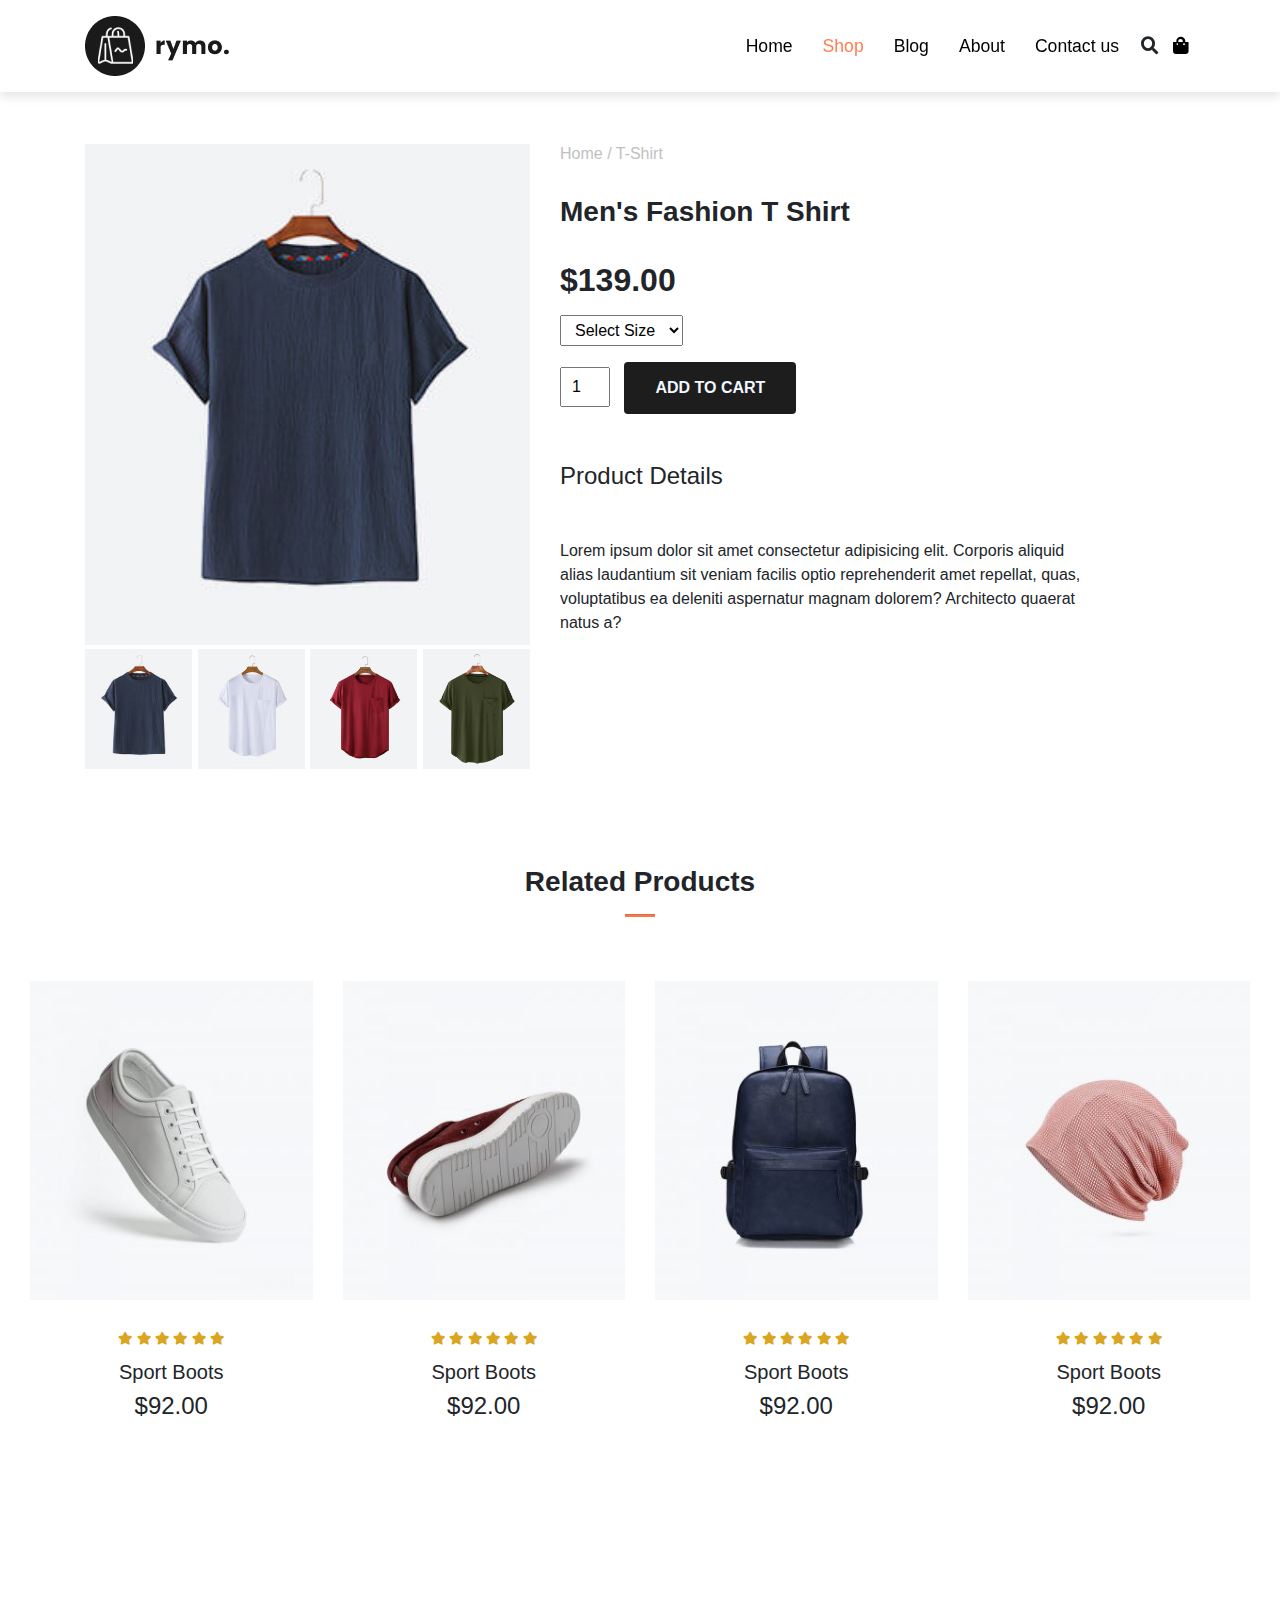
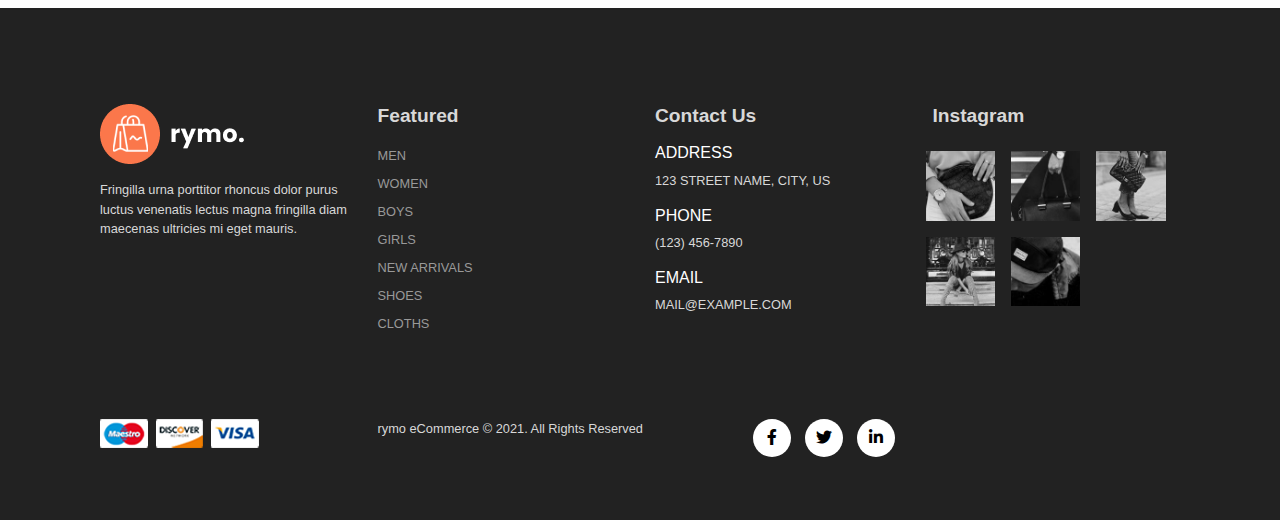
<file: sproduct2.html>
<!doctype html>
<html lang="en">
  <head>
    <title>Product Details</title>
    <!-- Required meta tags -->
    <meta charset="utf-8">
    <meta name="viewport" content="width=device-width, initial-scale=1, shrink-to-fit=no">
    <!-- Font Awesome -->
    <link rel="stylesheet" href="https://use.fontawesome.com/releases/v5.0.7/css/all.css">
    <!-- Custom CSS -->
    <link rel="stylesheet" href="css/style.css">
    <link rel="stylesheet" href="css/shop.css">
    <link rel="stylesheet" href="css/sproduct.css">
    <!-- Link HTML -->
    <link rel="stylesheet" href="index.html">
    <link rel="stylesheet" href="shop.html">
    <link rel="stylesheet" href="sproduct.html">
    <link rel="stylesheet" href="sproduct2.html">
    <!-- Bootstrap CSS -->
    <link rel="stylesheet" href="https://stackpath.bootstrapcdn.com/bootstrap/4.3.1/css/bootstrap.min.css" integrity="sha384-ggOyR0iXCbMQv3Xipma34MD+dH/1fQ784/j6cY/iJTQUOhcWr7x9JvoRxT2MZw1T" crossorigin="anonymous">
  </head>
  <body>

    <!-- Navbar start -->
    <nav class="navbar navbar-expand-lg navbar-light bg-white py-3 fixed-top">
        <div class="container">
          <img src="img/logo1.png" alt="">
          <button class="navbar-toggler" type="button" data-toggle="collapse" data-target="#navbarSupportedContent" aria-controls="navbarSupportedContent" aria-expanded="false" aria-label="Toggle navigation">
                <i class="fas fa-bars"></i>
          </button>
          <div class="collapse navbar-collapse" id="navbarSupportedContent">
            <ul class="navbar-nav ml-auto">
              <li class="nav-item">
                <a class="nav-link" href="index.html">Home</a>
              </li>
              <li class="nav-item">
                <a class="nav-link active" href="shop.html">Shop</a>
              </li>
              <li class="nav-item">
                <a class="nav-link" href="blog.html">Blog</a>
              </li>
              <li class="nav-item">
                <a class="nav-link" href="#">About</a>
              </li>
              <li class="nav-item">
                <a class="nav-link" href="#">Contact us</a>
              </li>
              <li class="nav-item">
                <i class="fas fa-search"></i>
              </li>
              <li class="nav-item">
                <i class="fas fa-shopping-bag"></i>
              </li>
          </div>
        </div>
    </nav>
    <!-- Navbar end -->

    <!-- Sproduct section start -->
    <section class="container sproduct my-5 pt-5">
        <div class="row mt-5">
            <div class="col-lg-5 col-md-12 col-12">
                <img class="img-fluid w-100 pb-1" src="img/shop/1.jpg" id="MainImg" alt="">
                <div class="small-img-group">
                    <div class="small-img-col">
                        <img src="img/shop/1.jpg" width="100%" class="small-img" alt="">
                    </div>
                    <div class="small-img-col">
                        <img src="img/shop/24.jpg" width="100%" class="small-img" alt="">
                    </div>
                    <div class="small-img-col">
                        <img src="img/shop/25.jpg" width="100%" class="small-img" alt="">
                    </div>
                    <div class="small-img-col">
                        <img src="img/shop/26.jpg" width="100%" class="small-img" alt="">
                    </div>
                </div>
            </div>
            
            <div class="col-lg-6 col-md-12 col-12">
                <h6>Home / T-Shirt</h6>
                <h3 class="py-4">Men's Fashion T Shirt</h3>
                <h2>$139.00</h2>
                <select class="my-3">
                    <option>Select Size</option>
                    <option>XXL</option>
                    <option>XL</option>
                    <option>L</option>
                    <option>S</option>
                    <option>M</option>
                </select>
                <input type="number" value="1">
                <button class="btn buy-btn">Add To Cart</button>
                <h4 class="mt-5 mb-5">Product Details</h4>
                <span>Lorem ipsum dolor sit amet consectetur adipisicing elit. Corporis aliquid alias laudantium sit veniam facilis optio reprehenderit amet repellat, quas, voluptatibus ea deleniti aspernatur magnam dolorem? Architecto quaerat natus a?</span>
            </div>

        </div>
    </section>
    <!-- Sproduct section end -->

    <!-- Featured section start -->
    <section id="featured" class="my-5 pb-5">
    <div class="container text-center mt-5 py-5">
      <h3>Related Products</h3>
      <hr class="mx-auto">
    </div>
    <div class="row mx-auto container-fluid">
      <div class="product text-center col-lg-3 col-md-4 col-12">
        <img class="img-fluid mb-3" src="img/featured/1.jpg" alt="">
        <div class="star">
          <i class="fas fa-star"></i>
          <i class="fas fa-star"></i>
          <i class="fas fa-star"></i>
          <i class="fas fa-star"></i>
          <i class="fas fa-star"></i>
          <i class="fas fa-star"></i>
        </div>
        <h5 class="p-name">Sport Boots</h5>
        <h4 class="p-price">$92.00</h4>
        <button class="btn buy-btn">Buy Now</button>
      </div>
      <div class="product text-center col-lg-3 col-md-4 col-12">
        <img class="img-fluid mb-3" src="img/featured/2.jpg" alt="">
        <div class="star">
          <i class="fas fa-star"></i>
          <i class="fas fa-star"></i>
          <i class="fas fa-star"></i>
          <i class="fas fa-star"></i>
          <i class="fas fa-star"></i>
          <i class="fas fa-star"></i>
        </div>
        <h5 class="p-name">Sport Boots</h5>
        <h4 class="p-price">$92.00</h4>
        <button class="btn buy-btn">Buy Now</button>
      </div>
      <div class="product text-center col-lg-3 col-md-4 col-12">
        <img class="img-fluid mb-3" src="img/featured/3.jpg" alt="">
        <div class="star">
          <i class="fas fa-star"></i>
          <i class="fas fa-star"></i>
          <i class="fas fa-star"></i>
          <i class="fas fa-star"></i>
          <i class="fas fa-star"></i>
          <i class="fas fa-star"></i>
        </div>
        <h5 class="p-name">Sport Boots</h5>
        <h4 class="p-price">$92.00</h4>
        <button class="btn buy-btn">Buy Now</button>
      </div>
      <div class="product text-center col-lg-3 col-md-4 col-12">
        <img class="img-fluid mb-3" src="img/featured/4.jpg" alt="">
        <div class="star">
          <i class="fas fa-star"></i>
          <i class="fas fa-star"></i>
          <i class="fas fa-star"></i>
          <i class="fas fa-star"></i>
          <i class="fas fa-star"></i>
          <i class="fas fa-star"></i>
        </div>
        <h5 class="p-name">Sport Boots</h5>
        <h4 class="p-price">$92.00</h4>
        <button class="btn buy-btn">Buy Now</button>
      </div>
    </div>
    </section>
    <!-- Featured section end -->

    <!-- Footer section start -->
    <footer class="mt-5 py-5">
      <div class="row container mx-auto pt-5">
        <div class="footer-one col-lg-3 col-md-6 col-12">
          <img src="img/logo2.png" alt="">
          <p class="pt-3">Fringilla urna porttitor rhoncus dolor purus luctus venenatis lectus magna fringilla diam maecenas ultricies mi eget mauris.</p>
        </div>
        <div class="footer-one col-lg-3 col-md-6 col-12 mb-3">
          <h5 class="pb-2">Featured</h5>
          <ul class="text-uppercase list-unstyled">
            <li><a href="#">men</a></li>
            <li><a href="#">women</a></li>
            <li><a href="#">boys</a></li>
            <li><a href="#">girls</a></li>
            <li><a href="#">new arrivals</a></li>
            <li><a href="#">shoes</a></li>
            <li><a href="#">cloths</a></li>
          </ul>
        </div>

        <div class="footer-one col-lg-3 col-md-6 col-12 mb-3">
          <h5 class="pb-2">Contact Us</h5>
          <div>
            <h6 class="text-uppercase">Address</h6>
            <p>123 STREET NAME, CITY, US</p>
          </div>
          <div>
            <h6 class="text-uppercase">Phone</h6>
            <p>(123) 456-7890</p>
          </div>
          <div>
            <h6 class="text-uppercase">Email</h6>
            <p>MAIL@EXAMPLE.COM</p>
          </div>
        </div>

        <div class="footer-one col-lg-3 col-md-6 col-12">
          <h5 class="pb-2">Instagram</h5>
          <div class="row">
            <img class="img-fluid w-25 h-100 m-2" src="img/insta/1.jpg" alt="">
            <img class="img-fluid w-25 h-100 m-2" src="img/insta/2.jpg" alt="">
            <img class="img-fluid w-25 h-100 m-2" src="img/insta/3.jpg" alt="">
            <img class="img-fluid w-25 h-100 m-2" src="img/insta/4.jpg" alt="">
            <img class="img-fluid w-25 h-100 m-2" src="img/insta/5.jpg" alt="">
          </div>
        </div>
      </div>

      <div class="copyright mt-5">
        <div class="row container mx-auto">
          <div class="col-lg-3 col-md-6 col-12 mb-4">
            <img src="img/payment.png" alt="">
          </div>
          <div class="col-lg-4 col-md-6 col-12 text-nowrap mb-2">
            <p>rymo eCommerce &copy; 2021. All Rights Reserved</p>
          </div>
          <div class="col-lg-4 col-md-6 col-12">
            <a href="#"><i class="fab fa-facebook-f"></i></a>
            <a href="#"><i class="fab fa-twitter"></i></a>
            <a href="#"><i class="fab fa-linkedin-in"></i></a>
          </div>
        </div>
      </div>
    </footer>
    <!-- Footer section end -->

    <!-- Optional JavaScript -->
    <script src="js/main.js"></script>
    <!-- jQuery first, then Popper.js, then Bootstrap JS -->
    <script src="https://code.jquery.com/jquery-3.3.1.slim.min.js" integrity="sha384-q8i/X+965DzO0rT7abK41JStQIAqVgRVzpbzo5smXKp4YfRvH+8abtTE1Pi6jizo" crossorigin="anonymous"></script>
    <script src="https://cdnjs.cloudflare.com/ajax/libs/popper.js/1.14.7/umd/popper.min.js" integrity="sha384-UO2eT0CpHqdSJQ6hJty5KVphtPhzWj9WO1clHTMGa3JDZwrnQq4sF86dIHNDz0W1" crossorigin="anonymous"></script>
    <script src="https://stackpath.bootstrapcdn.com/bootstrap/4.3.1/js/bootstrap.min.js" integrity="sha384-JjSmVgyd0p3pXB1rRibZUAYoIIy6OrQ6VrjIEaFf/nJGzIxFDsf4x0xIM+B07jRM" crossorigin="anonymous"></script>
  </body>
</html>
</file>
<file: css/style.css>
@import url('https://fonts.googleapis.com/css2?family=Poppins:wght@100;200;300;400;500;600;700;800;900&display=swap');

* {
    margin: 0;
    padding: 0;
    box-sizing: border-box;
}

body {
    font-family: 'Poppins', sans-serif;
}

/* Navbar */

.navbar {
    font-size: 16px;
    top: 0;
    left: 0;
    box-shadow: 0 5px 10px rgba(0, 0, 0, 0.1);
}

.navbar-nav .nav-link {
    padding: 0 20px;
    color: black !important;
    transition: 0.3s ease;
}

.navbar-nav .nav-item .active {
    color: coral !important;
}

.navbar-nav .nav-link:hover {
    color: coral !important;
}

.navbar .nav-item {
    font-size: 1.1rem;
    padding: 0 7px !important;
    cursor: pointer;
    font-weight: 500;
    transition: 0.3s ease;
}

.fa-shopping-bag {
    color: black;
}

.fa-search:hover,
.fa-shopping-bag:hover {
    color: coral !important;
    transition: 0.3s ease;
}

.navbar-toggler {
    background: #1d1d1d !important;
    outline: 0 !important;
    border: none !important;
}

.navbar-toggler:hover {
    background: #3a3833 !important;
    transition: 0.3s ease;
}

.fa-bars {
    color: white;
}

.fa-bars:hover {
    color: coral;
    transition: 0.3s ease;
}


@media(max-width: 991px) {
    .navbar-nav {
        margin: 1rem;
        justify-content: flex-end;
        align-items: flex-end;
        text-align: right;
    }
}

/* Home section */

.navbar-toggler {
    outline: 0 !important;
    border: none !important;
}

.btn {
    font-size: 0.8rem;
    font-weight: 700 !important;
    outline: none;
    border: none;
    background-color: #1d1d1d !important;
    color: aliceblue !important;
    padding: 13px 30px !important;
    cursor: pointer;
    text-transform: uppercase;
    transition: 0.3s ease;
}

.btn:hover {
    background-color: #3a3833 !important;
}

#home {
    background-image: url(/img/back.jpg);
    width: 100%;
    height: 100vh;
    background-size: cover;
    background-position: top 60px center;
    display: flex;
    flex-direction: column;
    justify-content: center;
    align-items: flex-start;
}

#home span {
    color: coral;
    font-weight: 700;
}

#home h1 {
    font-weight: 700;
}

#home p {
    font-weight: 500 !important;
}


/* New section */

#new .one img {
    width: 100%;
    height: 100%;
    background-position: center center;
    background-repeat: no-repeat;
    background-size: cover;
    position: relative;
}

#new .one .details {
    position: absolute;
    width: 100%;
    height: 100%;
    top: 0;
    left: 0;
    transition: 0.3s ease;
}

#new .one:hover .details {
    cursor: pointer;
    background-color: rgba(245, 178, 178, 0.7);
}

#new .one .details button {
    display: inline-block;
    font-size: 14px;
    font-weight: 500 !important;
    color: #2a2a2a !important;
    background: none !important;
    text-transform: uppercase;
    border-bottom: 1px solid #2a2a2a !important;
    padding: 2.5px !important;
    transform: translateY(70px) !important;
    transition: 0.3s ease;
}

#new .one .details button:hover {
    color: #fff !important;
    border-bottom: 1px solid #fff !important;
}

#new .one:nth-child(1) .details {
    display: flex;
    justify-content: center;
    flex-direction: column;
    align-items: flex-start;
    text-align: start;
}

#new .one:nth-child(2) .details {
    display: flex;
    justify-content: center;
    flex-direction: column;
    align-items: center;
    text-align: center;
}

#new .one:nth-child(3) .details {
    display: flex;
    justify-content: center;
    flex-direction: column;
    align-items: flex-end;
    text-align: end;
}

/* Featured section */

#featured h3 {
    font-weight: 700 !important;
}

#featured p {
    font-weight: 400 !important;
}

hr {
    width: 30px !important;
    height: 2px !important;
    background-color: #fb774b;
}

.product {
    cursor: pointer;
    margin-bottom: 2rem;
}

.product img {
    transition: 0.3s ease;
}

.product:hover img {
    opacity: 0.7;
}

.product .buy-btn {
    background: coral !important;
    transform: translateY(20px);
    opacity: 0;
    transition: 0.3s all;
} 

.product:hover .buy-btn {
    transform: translateY(0);
    opacity: 1;
} 

.star {
    padding: 10px 0;
}

.star i {
    font-size: 0.8rem;
    color: goldenrod;
}


/* Banner section */

#banner {
    background-image: url(/img/banner/2.jpg);
    width: 100%;
    height: 60vh;
    background-size: cover;
    background-position: top 70px center;
    background-repeat: no-repeat;
    background-attachment: fixed;
    display: flex;
    flex-direction: column;
    justify-content: center;
    align-items: flex-start;
}

#banner h4 {
    color: #D8D8D8;
    font-weight: 500;
}

#banner h1 {
    color: #fff;
    font-weight: 700;
}

#banner .btn {
   background-color: #fb774b !important;
}

/* Clothes section */

#clothes h3 {
    font-weight: 700 !important;
}

/* Best Watches */

#watches h3 {
    font-weight: 700 !important;
}

/* Shoes */

#shoes h3 {
    font-weight: 700 !important;
}

/* Footer section */

footer {
    background-color: #222222;
}

footer h5 {
    color: #D8D8D8;
    font-weight: 700;
    font-size: 1.2rem;
}

footer h6 {
    color: #ffffff;
}

footer li {
    padding-bottom: 4px;
} 

footer li a {
    font-size: 0.8rem;
    color: #999;
}

footer li a:hover {
    font-size: 0.8rem;
    color: #D8D8D8;
}

footer p {
    font-size: 0.8rem;
    color: #D8D8D8;
}

footer .copyright a {
    color: #000;
    width: 38px;
    height: 38px;
    background-color: #fff;
    display: inline-block;
    text-align: center;
    line-height: 38px;
    border-radius: 50%;
    transition: 0.3s ease;
    margin: 0 5px; 
}

footer .copyright a:hover {
    color: #fff;
    background-color: #fb774b;
}
</file>
<file: css/shop.css>
/* Product section */

.product img {
    width: 100%;
    height: auto;
    box-sizing: border-box;
    object-fit: cover;
}

#featured > div.row.mx-auto.container > nav > ul > li.page-item.active > a {
    background-color: black;
}

#featured > div.row.mx-auto.container > nav > ul > li:nth-child(n):hover > a {
    background-color: coral;
    color: #fff;
}

.pagination a {
    color: #000;
}
</file>
<file: css/blog.css>
/* Blog section */


/* Blog-2 section */

#blog-container .post .post-img {
    overflow: hidden;
    cursor: pointer;
}

#blog-container .post img {
    transition: 0.3s ease;
}

#blog-container .post:hover img {
    transform: scale(1.3) rotate(-10deg);
    opacity: 0.8;
}

#blog-container .post h3 {
    transition: 0.3s ease;
    cursor: pointer;
}

#blog-container .post:hover h3 {
    color: #fd8c66;
}
</file>
<file: css/cart.css>
/* Cart section */
#cart-container {
    overflow-x: auto;
}

#cart-container table {
    border-collapse: collapse;
    width: 100%;
    table-layout: fixed;
    white-space: nowrap;
}

#cart-container table thead {
    font-weight: 700;
}

#cart-container table thead td {
    background: #fd8c66;
    color: #fff;
    border: none;
    padding: 6px 0;
}

#cart-container table td {
    border: 1px solid #b6b3b3;
    text-align: center;
}

#cart-container table td:nth-child(1) {
    width: 100px;
}

#cart-container table td:nth-child(2),
#cart-container table td:nth-child(3) {
    width: 200px;
}

#cart-container table td:nth-child(4),
#cart-container table td:nth-child(5),
#cart-container table td:nth-child(6){
    width: 170px;
}

#cart-container table tbody img {
    width: 100px;
    height: 80px;
    object-fit: cover;
}

#cart-container table tbody i {
    color: #8d8c89;
}

/* Cart2 section */

#cart-bottom .coupon > div,
#cart-bottom .total > div {
    border: 1px solid #b6b3b3;
}

#cart-bottom .coupon h5,
#cart-bottom .total h5 {
    background: #fd8c66;
    color: #fff;
    border: none;
    padding: 6px 12px;
    font-weight: 700;
}

#cart-bottom .coupon p,
#cart-bottom .coupon input {
    padding: 0 12px;
}

#cart-bottom .coupon input {
    height: 44px;
}

#cart-bottom .coupon input,
#cart-bottom .coupon button {
    margin: 0 0 20px 12px;
}

#cart-bottom .total div > div {
    padding: 0 12px;
}

#cart-bottom .total h6 {
    color: #2a2a2a;
}

.second-hr {
    background: #b8b7b3 !important;
    width: 100% !important;
    height: 1px !important;
}

#cart-bottom .total div > button {
    margin: 0 12px 20px 0;
    display: flex;
    justify-content: flex-end;
}
</file>
<file: css/sproduct.css>
/* Sproduct section */

.sproduct h6 {
    color: silver;
}

.sproduct h3 {
    font-weight: 700;
}

.sproduct h2 {
    font-weight: 600;
}

.small-img-group {
    display: flex;
    justify-content: space-between;
}

.small-img-col {
    flex-basis: 24%;
    cursor: pointer;
}

.sproduct select {
    display: block;
    padding: 5px 10px;
}

.sproduct input {
    width: 50px;
    height: 40px;
    padding-left: 10px;
    font-size: 16px;
    margin-right: 10px;
}

.sproduct input:focus {
    outline: none;
}
</file>
